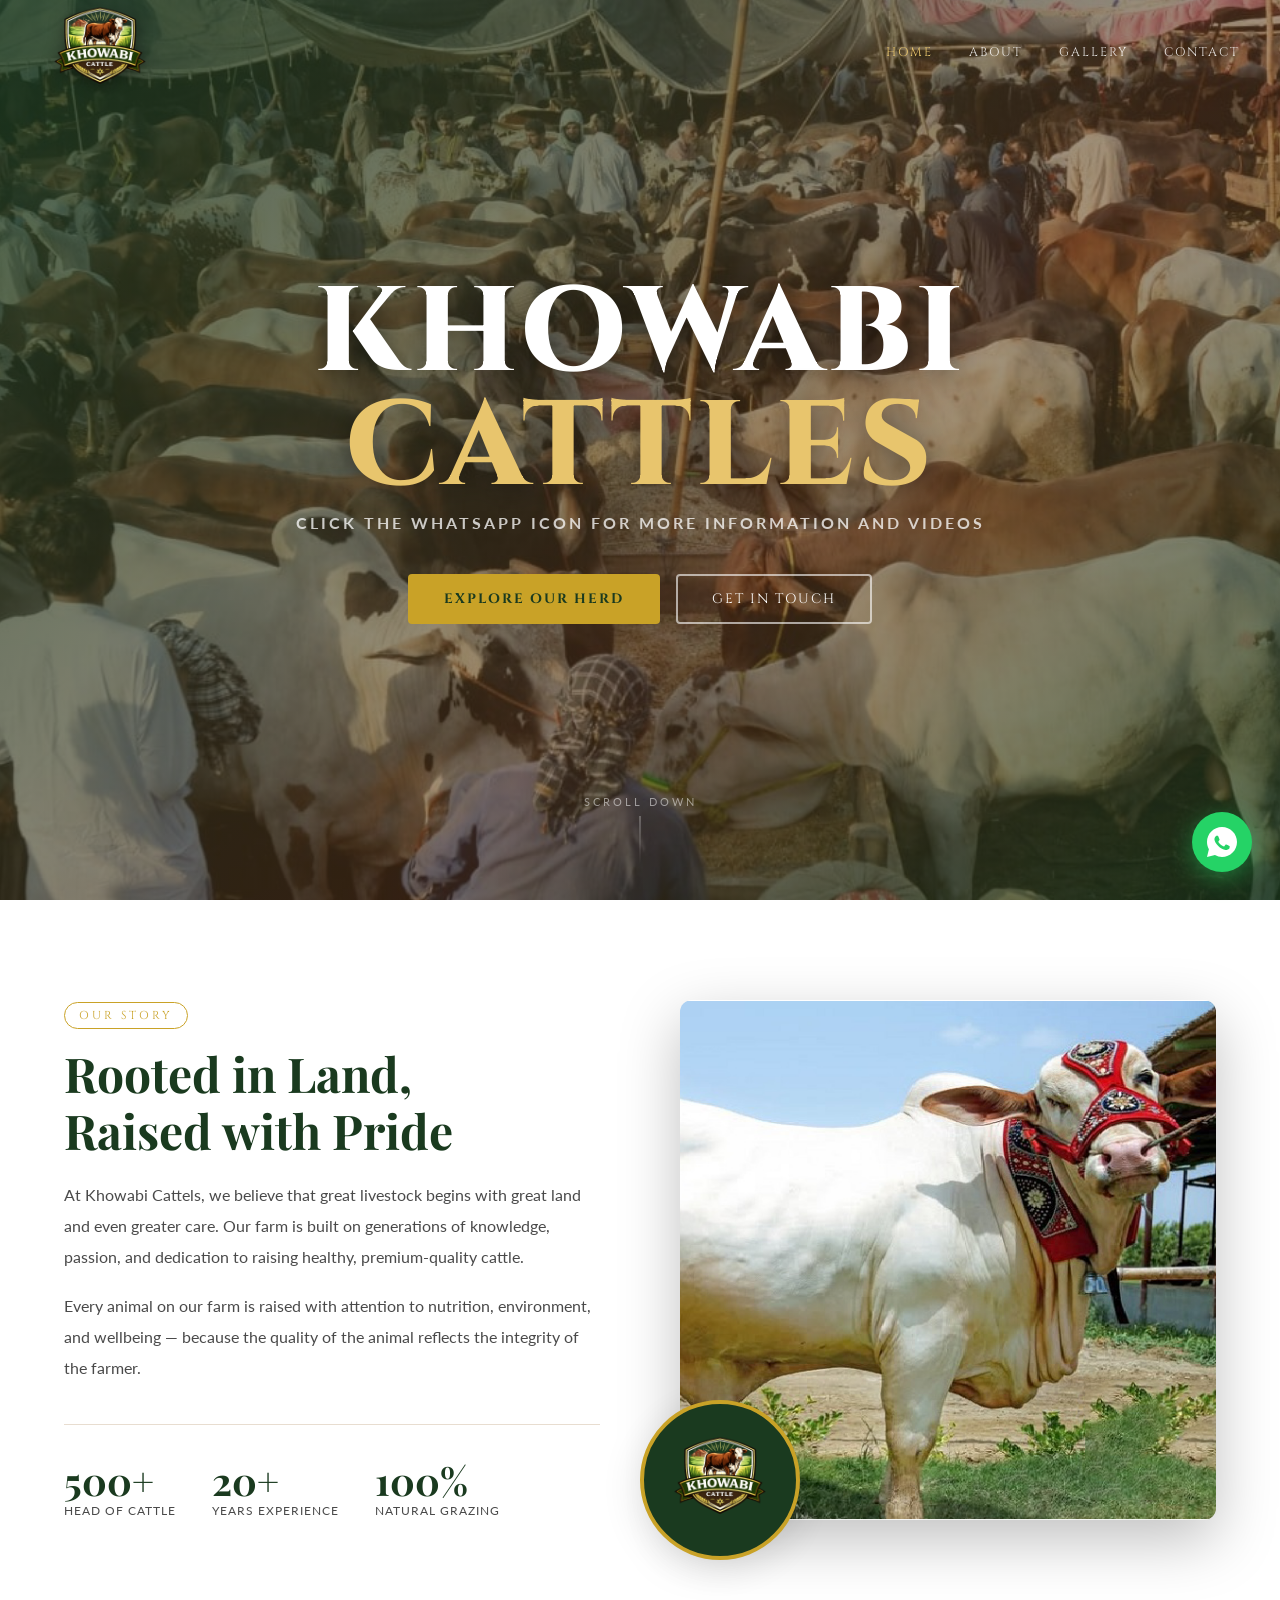
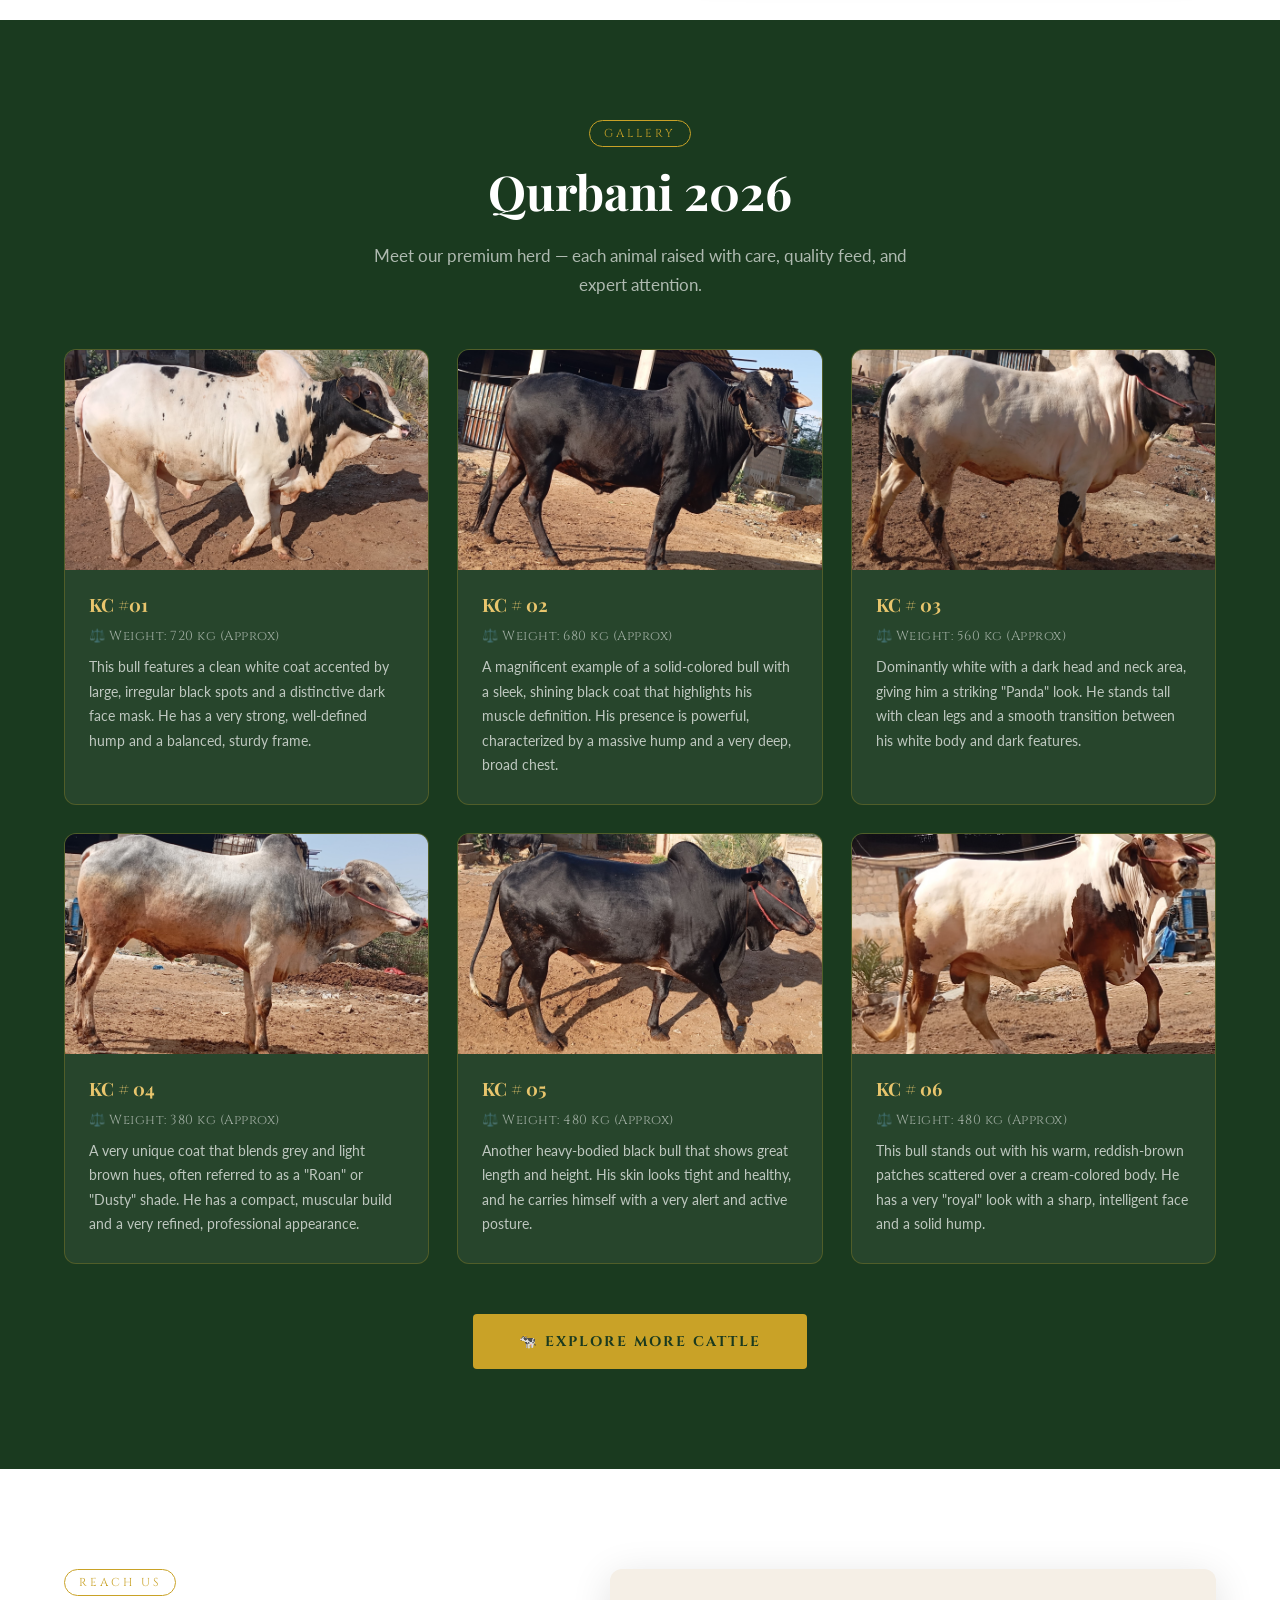
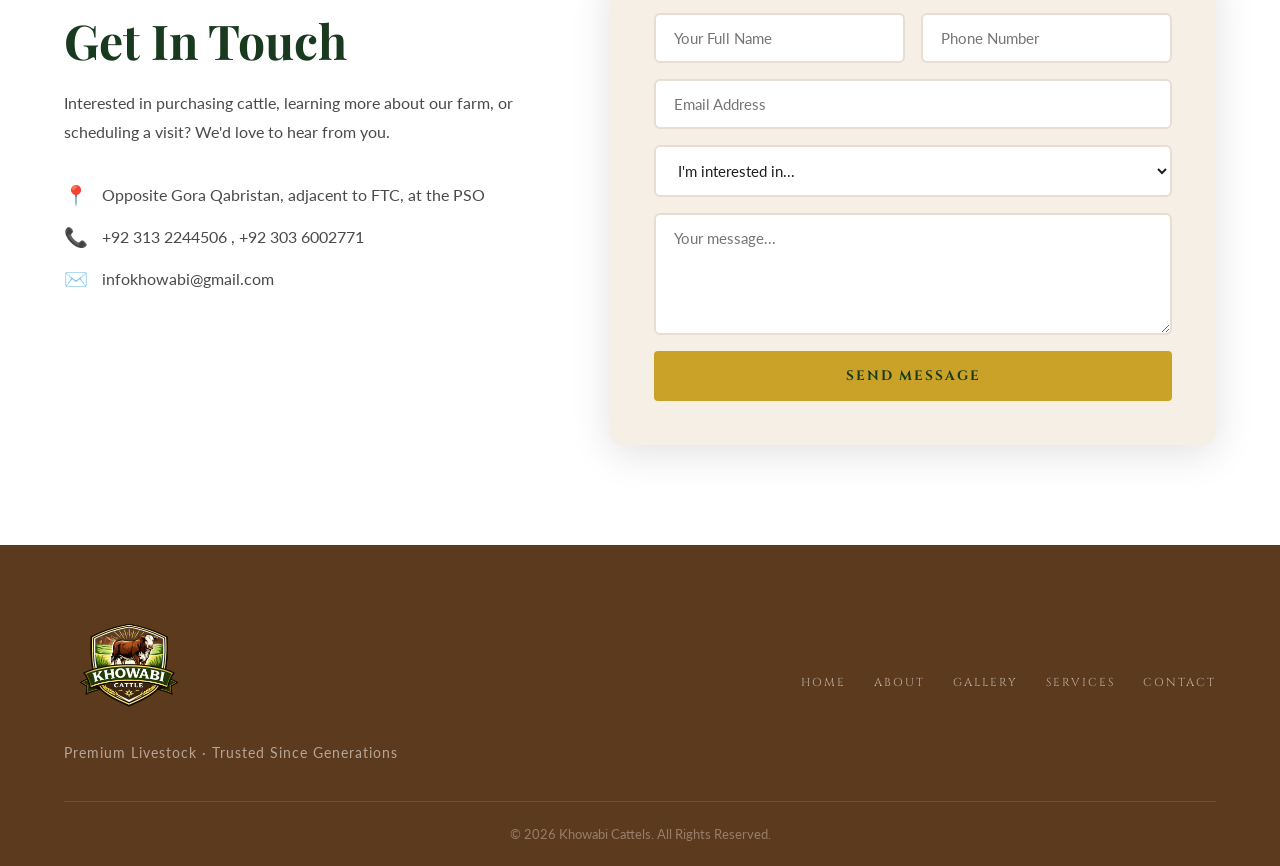
<file: index.html>
<!DOCTYPE html>
<html lang="en">

<head>
  <meta charset="UTF-8" />
  <meta name="viewport" content="width=device-width, initial-scale=1.0" />
  <title>Khowabi Cattle – Premium Livestock Farm</title>
  <link rel="stylesheet" href="style.css" />
  <link rel="preconnect" href="https://fonts.googleapis.com">
  <link
    href="https://fonts.googleapis.com/css2?family=Playfair+Display:wght@700;900&family=Lato:wght@300;400;700&family=Cinzel:wght@600;800&display=swap"
    rel="stylesheet">

    <!-- FAV Icon -->
      <link rel="icon" type="image/png" href="logo.png" />

</head>

<body>

  <!-- ===================== NAVBAR ===================== -->
  <nav class="navbar" id="navbar">
    <div class="nav-inner">
      <a href="#home" class="nav-logo">
        <img src="logo.png" alt="Khowabi Cattels Logo" class="logo-img" />
        <span class="logo-text-fallback">KHOWABI<br><small>CATTELS</small></span>
      </a>
      <ul class="nav-links" id="navLinks">
        <li><a href="#home">Home</a></li>
        <li><a href="#about">About</a></li>
        <li><a href="#gallery">Gallery</a></li>
        <!-- <li><a href="#services">Services</a></li>   -->
        <li><a href="#contact">Contact</a></li>
      </ul>
      <button class="hamburger" id="hamburger" aria-label="Menu">
        <span></span><span></span><span></span>
      </button>
    </div>
  </nav>

  <!-- ===================== HERO ===================== -->
  <section class="hero" id="home">
    <div class="hero-bg" style="background-image: url('hero.jpg');"></div>
    <div class="hero-overlay"></div>
    <div class="hero-content">
      <h1 class="hero-title">KHOWABI<br><span>CATTLES</span></h1>
      <p class="hero-sub"> <strong>Click the WhatsApp icon for more information and videos</strong> 
      <div class="hero-btns">
        <a href="#gallery" class="btn btn-gold">Explore Our Herd</a>
        <a href="#contact" class="btn btn-outline">Get In Touch</a>
      </div>
    </div>
    <div class="hero-scroll-hint">
      <span>Scroll Down</span>
      <div class="scroll-line"></div>
    </div>
  </section>

  <!-- ===================== ABOUT ===================== -->
  <section class="about" id="about">
    <div class="container">
      <div class="about-grid">
        <div class="about-text">
          <span class="section-badge">Our Story</span>
          <h2 class="section-title">Rooted in Land,<br>Raised with Pride</h2>
          <p>At Khowabi Cattels, we believe that great livestock begins with great land and even greater care. Our farm
            is built on generations of knowledge, passion, and dedication to raising healthy, premium-quality cattle.
          </p>
          <p>Every animal on our farm is raised with attention to nutrition, environment, and wellbeing — because the
            quality of the animal reflects the integrity of the farmer.</p>
          <div class="about-stats">
            <div class="stat"><span class="stat-num">500+</span><span>Head of Cattle</span></div>
            <div class="stat"><span class="stat-num">20+</span><span>Years Experience</span></div>
            <div class="stat"><span class="stat-num">100%</span><span>Natural Grazing</span></div>
          </div>
        </div>
        <div class="about-img-wrap">
          <img src="main.png" alt="Khowabi Farm" class="about-img" />
          <div class="about-img-badge">
            <img src="logo.png" alt="Logo" />
          </div>
        </div>
      </div>
    </div>
  </section>

  <!-- ===================== GALLERY / COW CARDS ===================== -->
  <section class="gallery" id="gallery">
    <div class="container">
      <div class="section-header center">
        <span class="section-badge">Gallery</span>
        <h2 class="section-title">Qurbani 2026</h2>
        <p class="section-desc" style="color:rgba(255,255,255,0.65); margin-top:12px;">
          Meet our premium herd — each animal raised with care, quality feed, and expert attention.
        </p>
      </div>


<!-- COW 1 -->
      <div class="cow-grid" id="cowGrid">

        <div class="cow-card">
          <div class="cow-img-wrap">
            <img src="kc1.jpeg" alt="Cow 1" />
          </div>
          <div class="cow-info">
            <h3>KC #01  </h3>
            <div class="cow-meta">
              <span>⚖️ Weight: 720 kg (Approx)</span>
            </div>
            <p>This bull features a clean white coat accented by large, irregular black spots and a distinctive dark
              face mask. He has a very strong, well-defined hump and a balanced, sturdy frame.</p>
          </div>
        </div>


<!-- COW 2 -->

        <div class="cow-card">
          <div class="cow-img-wrap">
            <img src="kc2.jpeg" alt="Cow 2" />
          </div>
          <div class="cow-info">
            <h3>KC # 02    </h3>
            <div class="cow-meta">
              <span>⚖️ Weight: 680 kg (Approx)</span>
            </div>
            <p>A magnificent example of a solid-colored bull with a sleek, shining black coat that highlights his muscle
              definition. His presence is powerful, characterized by a massive hump and a very deep, broad chest.</p>
          </div>
        </div>

<!-- COW 3 -->


        <div class="cow-card">
          <div class="cow-img-wrap">
            <img src="kc3.jpeg" alt="Cow 3" />
          </div>
          <div class="cow-info">
            <h3>KC # 03  </h3>
            <div class="cow-meta">
              <span>⚖️ Weight: 560 kg (Approx)</span>
            </div>
            <p>Dominantly white with a dark head and neck area, giving him a striking "Panda" look. He stands tall with
              clean legs and a smooth transition between his white body and dark features.</p>
          </div>
        </div>


        <!-- COW 4 -->

        <div class="cow-card">
          <div class="cow-img-wrap">
            <img src="kc4.jpeg" alt="Cow 4" />
          </div>
          <div class="cow-info">
            <h3>KC # 04 </h3>
            <div class="cow-meta">
              <span>⚖️ Weight: 380 kg (Approx)</span>
            </div>
            <p>A very unique coat that blends grey and light brown hues, often referred to as a "Roan" or "Dusty" shade.
              He has a compact, muscular build and a very refined, professional appearance.</p>
          </div>
        </div>


        <!-- COW 5 -->

        <div class="cow-card">
          <div class="cow-img-wrap">
            <img src="kc5.jpeg" alt="Cow 5" />
          </div>
          <div class="cow-info">
            <h3>KC # 05  </h3>
            <div class="cow-meta">
              <span>⚖️ Weight: 480 kg (Approx)</span>
            </div>
            <p>Another heavy-bodied black bull that shows great length and height. His skin looks tight and healthy, and
              he carries himself with a very alert and active posture.</p>
          </div>
        </div>


        <!-- COW 6 -->

        <div class="cow-card">
          <div class="cow-img-wrap">
            <img src="kc6.jpeg" alt="Cow 6" />
          </div>
          <div class="cow-info">
            <h3>KC # 06   </h3>
            <div class="cow-meta">
              <span>⚖️ Weight: 480 kg (Approx)</span>
            </div>
            <p>This bull stands out with his warm, reddish-brown patches scattered over a cream-colored body. He has a
              very "royal" look with a sharp, intelligent face and a solid hump.</p>
          </div>
        </div>

      </div><!-- /cow-grid -->

      <div class="explore-btn-wrap">
        <a href="all-cattle.html" class="btn btn-gold explore-more-btn">
          🐄 Explore More Cattle
        </a>
      </div>

    </div>
  </section>
  <!-- ===================== END GALLERY ===================== -->

  <!-- ===================== SERVICES ===================== -->
  <!-- <section class="services" id="services">
    <div class="services-bg"></div>
    <div class="container">
      <div class="section-header center light">
        <span class="section-badge gold">What We Offer</span>
        <h2 class="section-title">Our Services</h2>
      </div>
      <div class="services-grid">
        <div class="service-card">
          <div class="service-icon">🐄</div>
          <h3>Cattle Sales</h3>
          <p>Buy premium quality bulls, cows, and calves directly from our farm at competitive prices.</p>
        </div>
        <div class="service-card">
          <div class="service-icon">🌾</div>
          <h3>Breeding Programs</h3>
          <p>Expert-guided breeding programs tailored to your herd improvement goals.</p>
        </div>
        <div class="service-card">
          <div class="service-icon">🥛</div>
          <h3>Fresh Dairy</h3>
          <p>Farm-fresh dairy products available directly from our naturally grazed dairy herd.</p>
        </div>
        <div class="service-card">
          <div class="service-icon">🏡</div>
          <h3>Farm Visits</h3>
          <p>Schedule a farm visit and see our operations firsthand. Buyers and investors welcome.</p>
        </div>
      </div>
    </div>
  </section> -->
  <!-- ===================== END SERVICES ===================== -->

  <!-- ===================== CONTACT ===================== -->
  <section class="contact" id="contact">
    <div class="container">
      <div class="contact-grid">

        <div class="contact-info">
          <span class="section-badge">Reach Us</span>
          <h2 class="section-title">Get In Touch</h2>
          <p>Interested in purchasing cattle, learning more about our farm, or scheduling a visit? We'd love to hear
            from you.</p>
          <div class="contact-details">
            <div class="contact-item">
              <span class="ci-icon">📍</span>
              <span>Opposite Gora Qabristan, adjacent to FTC, at the PSO</span>
            </div>
            <div class="contact-item">
              <span class="ci-icon">📞</span>
              <span>+92 313 2244506 , +92 303 6002771</span>
 
               

            </div>
            <div class="contact-item">
              <span class="ci-icon">✉️</span>
              <span>infokhowabi@gmail.com</span>
            </div>
          </div>
        </div>

        <form class="contact-form" action="https://formspree.io/f/xaqajayr" method="POST">
           <div class="form-row">
            <input type="text" name="name" placeholder="Your Full Name" required />
            <input type="tel" name="phone" placeholder="Phone Number" required />
          </div>
          <input type="email" name="email" placeholder="Email Address" />
          <select name="interest">
            <option value="" disabled selected>I'm interested in...</option>
            <option>Buying Cattle</option>
            <option>Dairy Products</option>
            <option>Breeding Services</option>
            <option>Farm Visit</option>
            <option>General Inquiry</option>
          </select>
          <textarea name="message" rows="5" placeholder="Your message..."></textarea>
          <input type="hidden" name="_subject" value="New Inquiry - Khowabi Cattels" />
          <button type="submit" class="btn btn-gold full">Send Message</button>
          <p class="form-success" id="formSuccess">✅ Message sent! We'll get back to you soon.</p>
        </form>

      </div><!-- /contact-grid -->
    </div><!-- /container -->
  </section>
  <!-- ===================== END CONTACT ===================== -->

  <!-- ===================== FOOTER ===================== -->
  <footer class="footer">
    <div class="container">
      <div class="footer-inner">
        <div class="footer-brand">
          <img src="logo.png" alt="Khowabi Cattels" class="footer-logo" />
          <p>Premium Livestock · Trusted Since Generations</p>
        </div>
        <div class="footer-links">
          <a href="#home">Home</a>
          <a href="#about">About</a>
          <a href="#gallery">Gallery</a>
          <a href="#services">Services</a>
          <a href="#contact">Contact</a>
        </div>
      </div>
      <div class="footer-bottom">
        <p>© 2026 Khowabi Cattels. All Rights Reserved.</p>
      </div>
    </div>
  </footer>
  <!-- ===================== END FOOTER ===================== -->

  <!-- WHATSAPP STICKY BUTTON -->
  <a href="https://wa.me/923132244506" target="_blank" class="whatsapp-float" aria-label="Chat on WhatsApp">
    <svg xmlns="http://www.w3.org/2000/svg" viewBox="0 0 32 32" fill="white" width="30" height="30">
      <path
        d="M16 0C7.164 0 0 7.163 0 16c0 2.822.736 5.463 2.02 7.752L0 32l8.496-2.02A15.93 15.93 0 0 0 16 32c8.837 0 16-7.163 16-16S24.837 0 16 0zm8.07 22.512c-.34.956-1.99 1.83-2.724 1.944-.697.107-1.58.152-2.55-.16-.588-.19-1.343-.443-2.307-.868-4.06-1.754-6.712-5.84-6.914-6.114-.2-.274-1.634-2.173-1.634-4.145 0-1.973 1.035-2.943 1.403-3.344.367-.4.8-.5 1.067-.5.267 0 .534.003.768.014.246.012.577-.093.903.688.34.806 1.154 2.778 1.254 2.98.1.2.167.434.033.7-.133.267-.2.433-.4.667-.2.233-.42.52-.6.7-.2.2-.408.415-.176.815.233.4 1.034 1.707 2.22 2.764 1.524 1.36 2.81 1.78 3.21 1.98.4.2.633.167.867-.1.233-.267.999-1.167 1.266-1.567.267-.4.533-.333.9-.2.367.133 2.333 1.1 2.733 1.3.4.2.667.3.767.467.1.167.1.956-.24 1.912z" />
    </svg>
    <span class="wa-tooltip">Chat with us!</span>
  </a>

  <script src="app.js"></script>

</body>

</html>
</file>
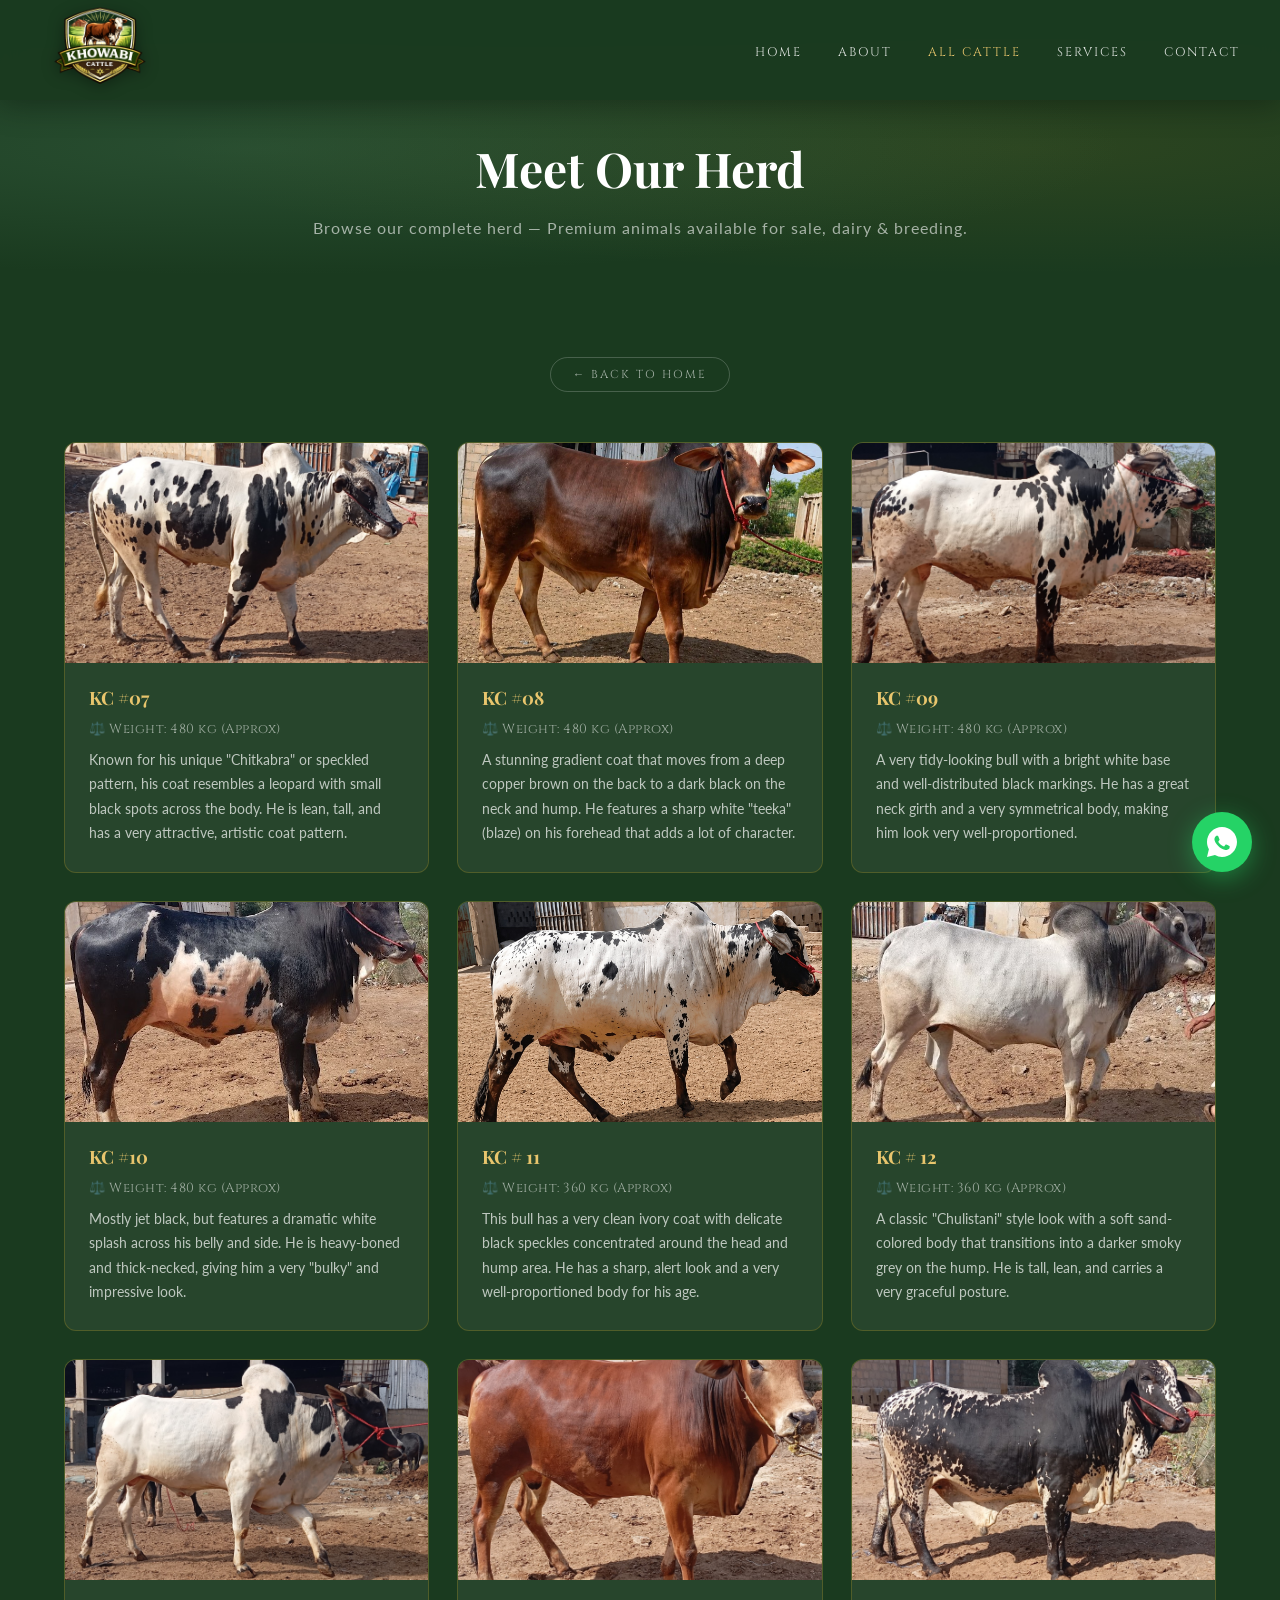
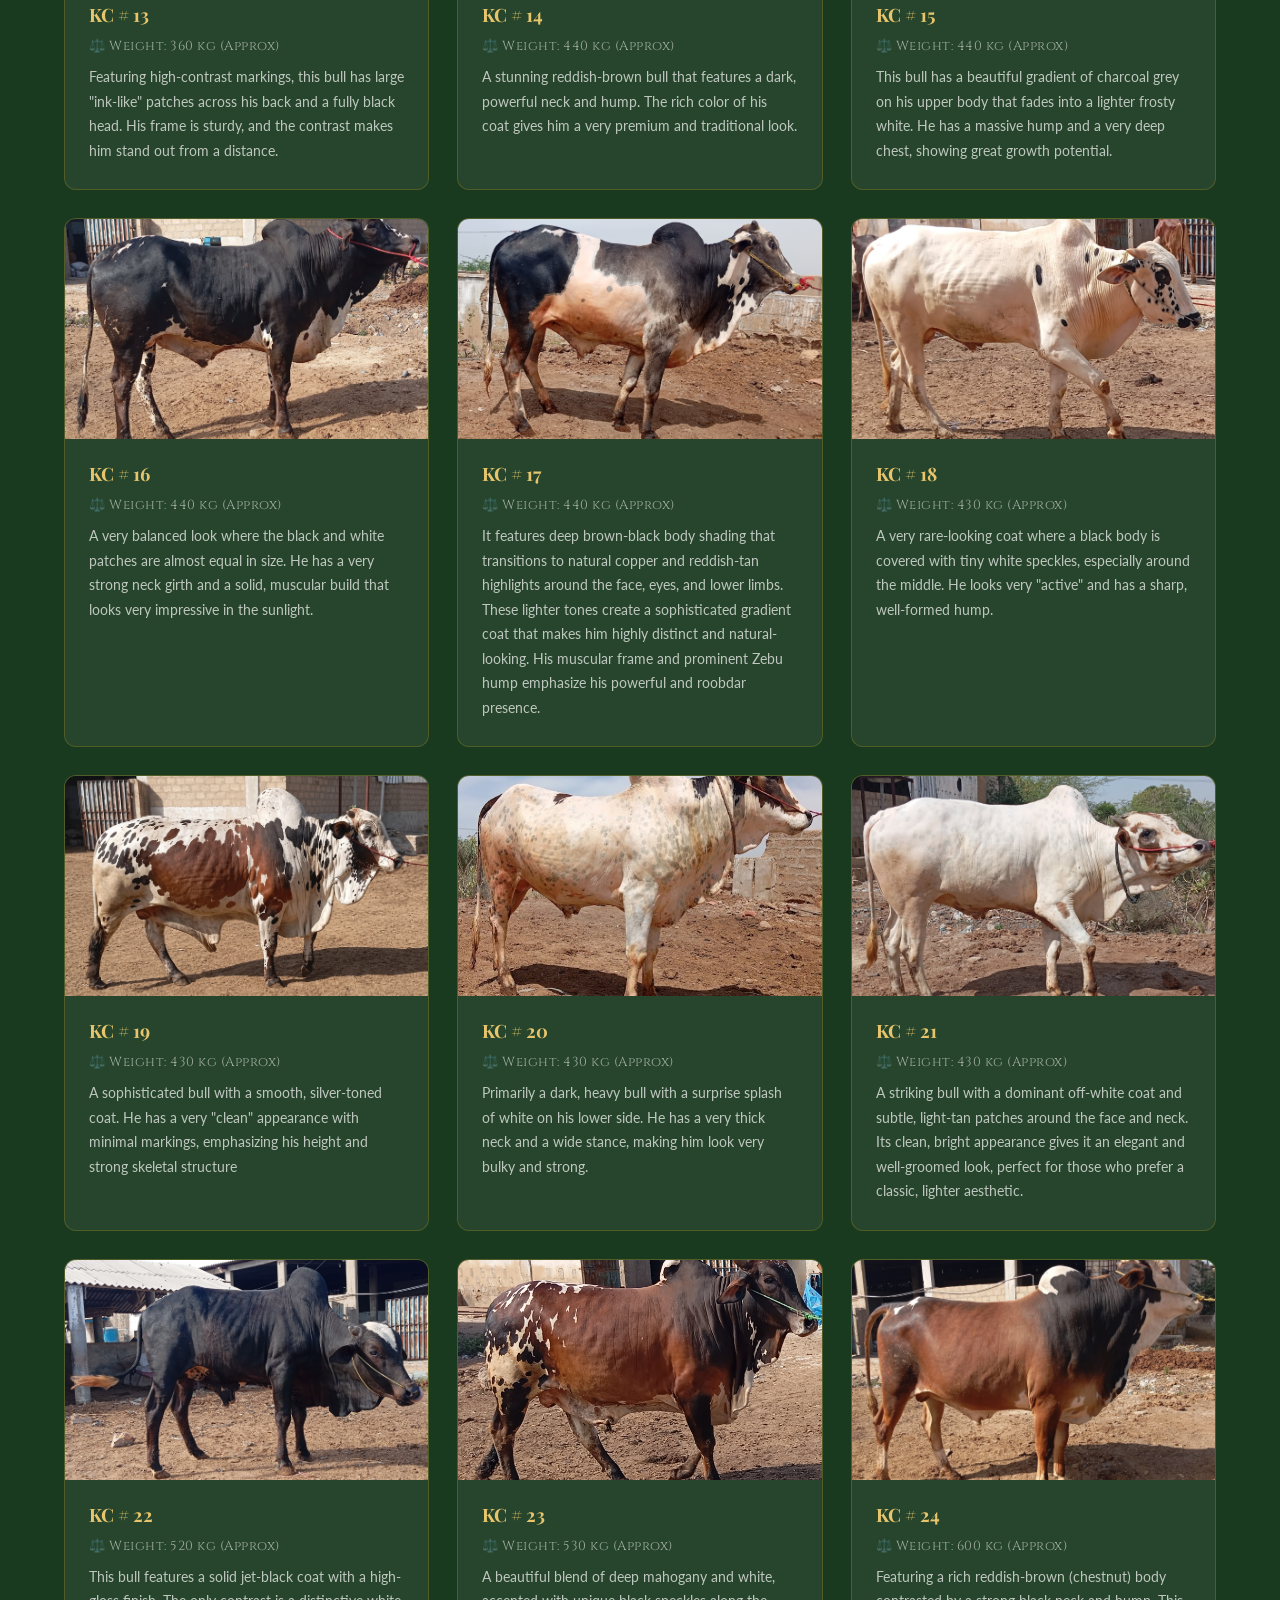
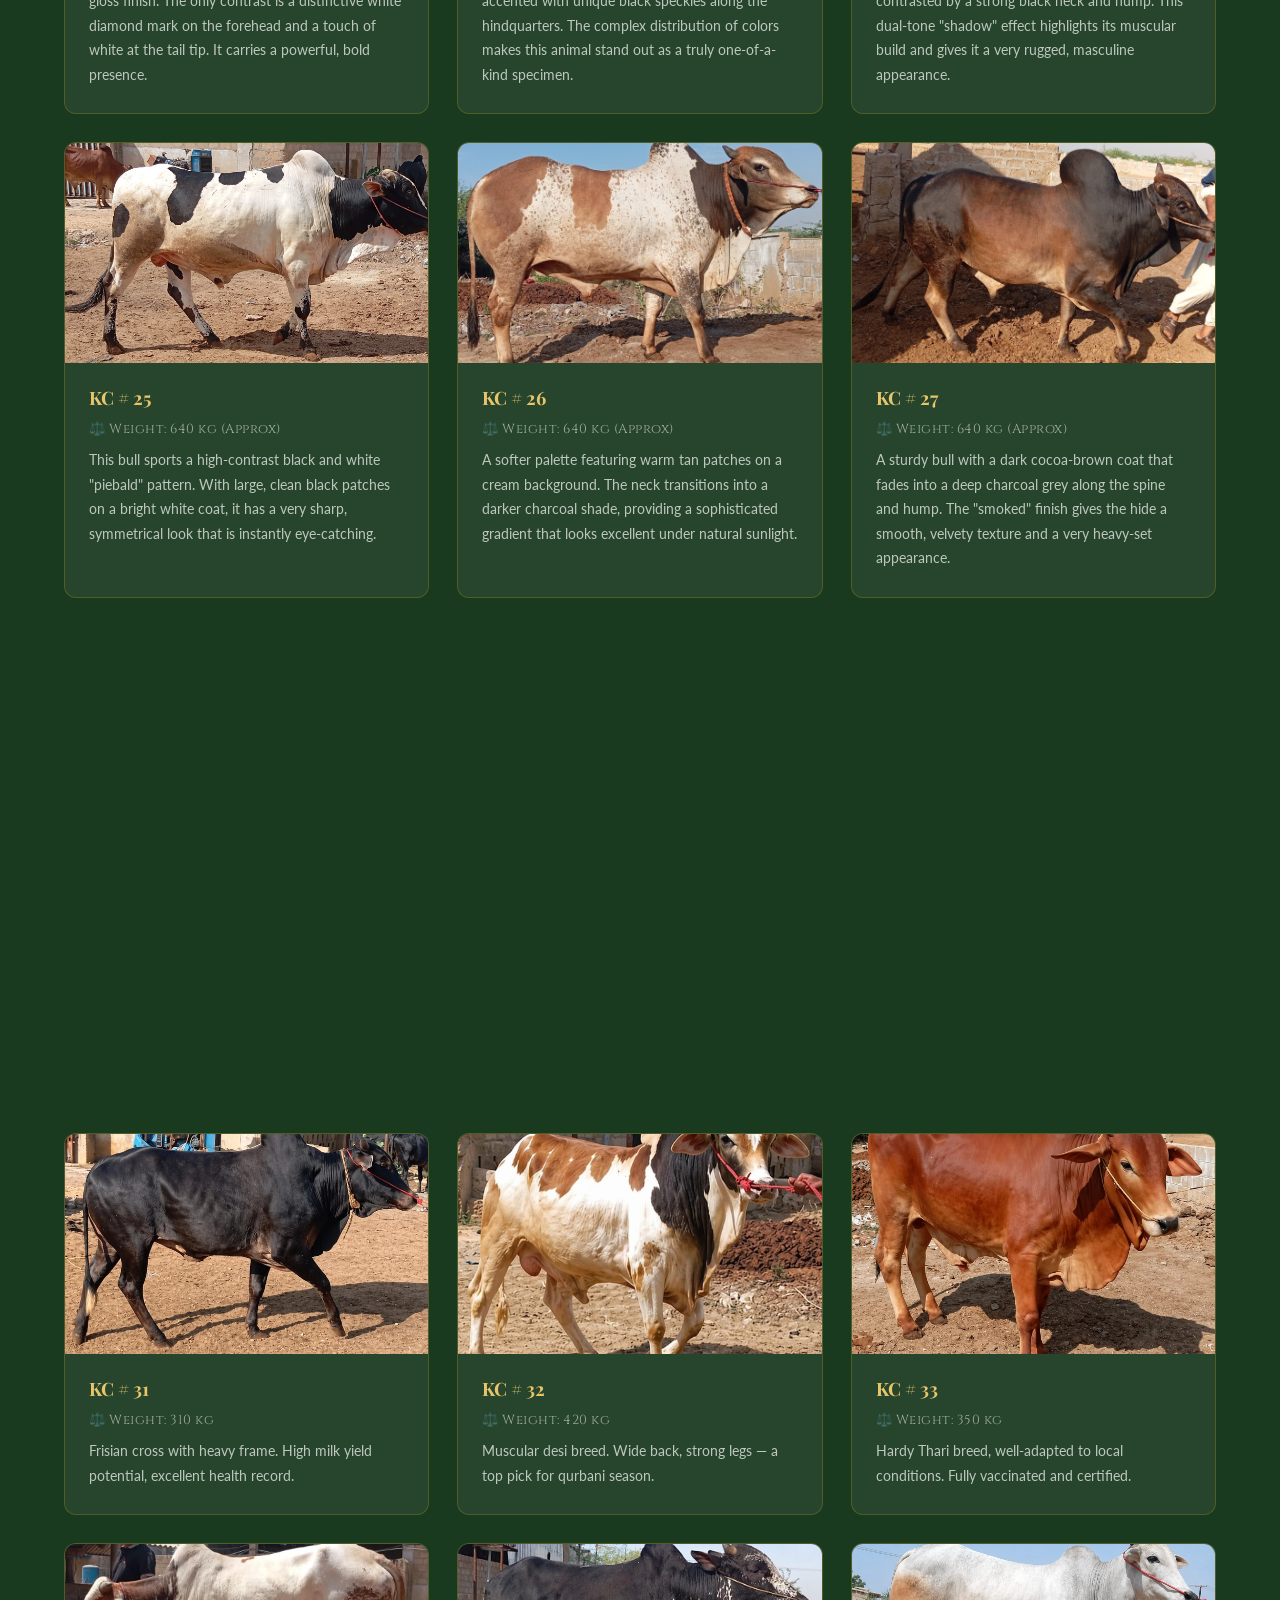
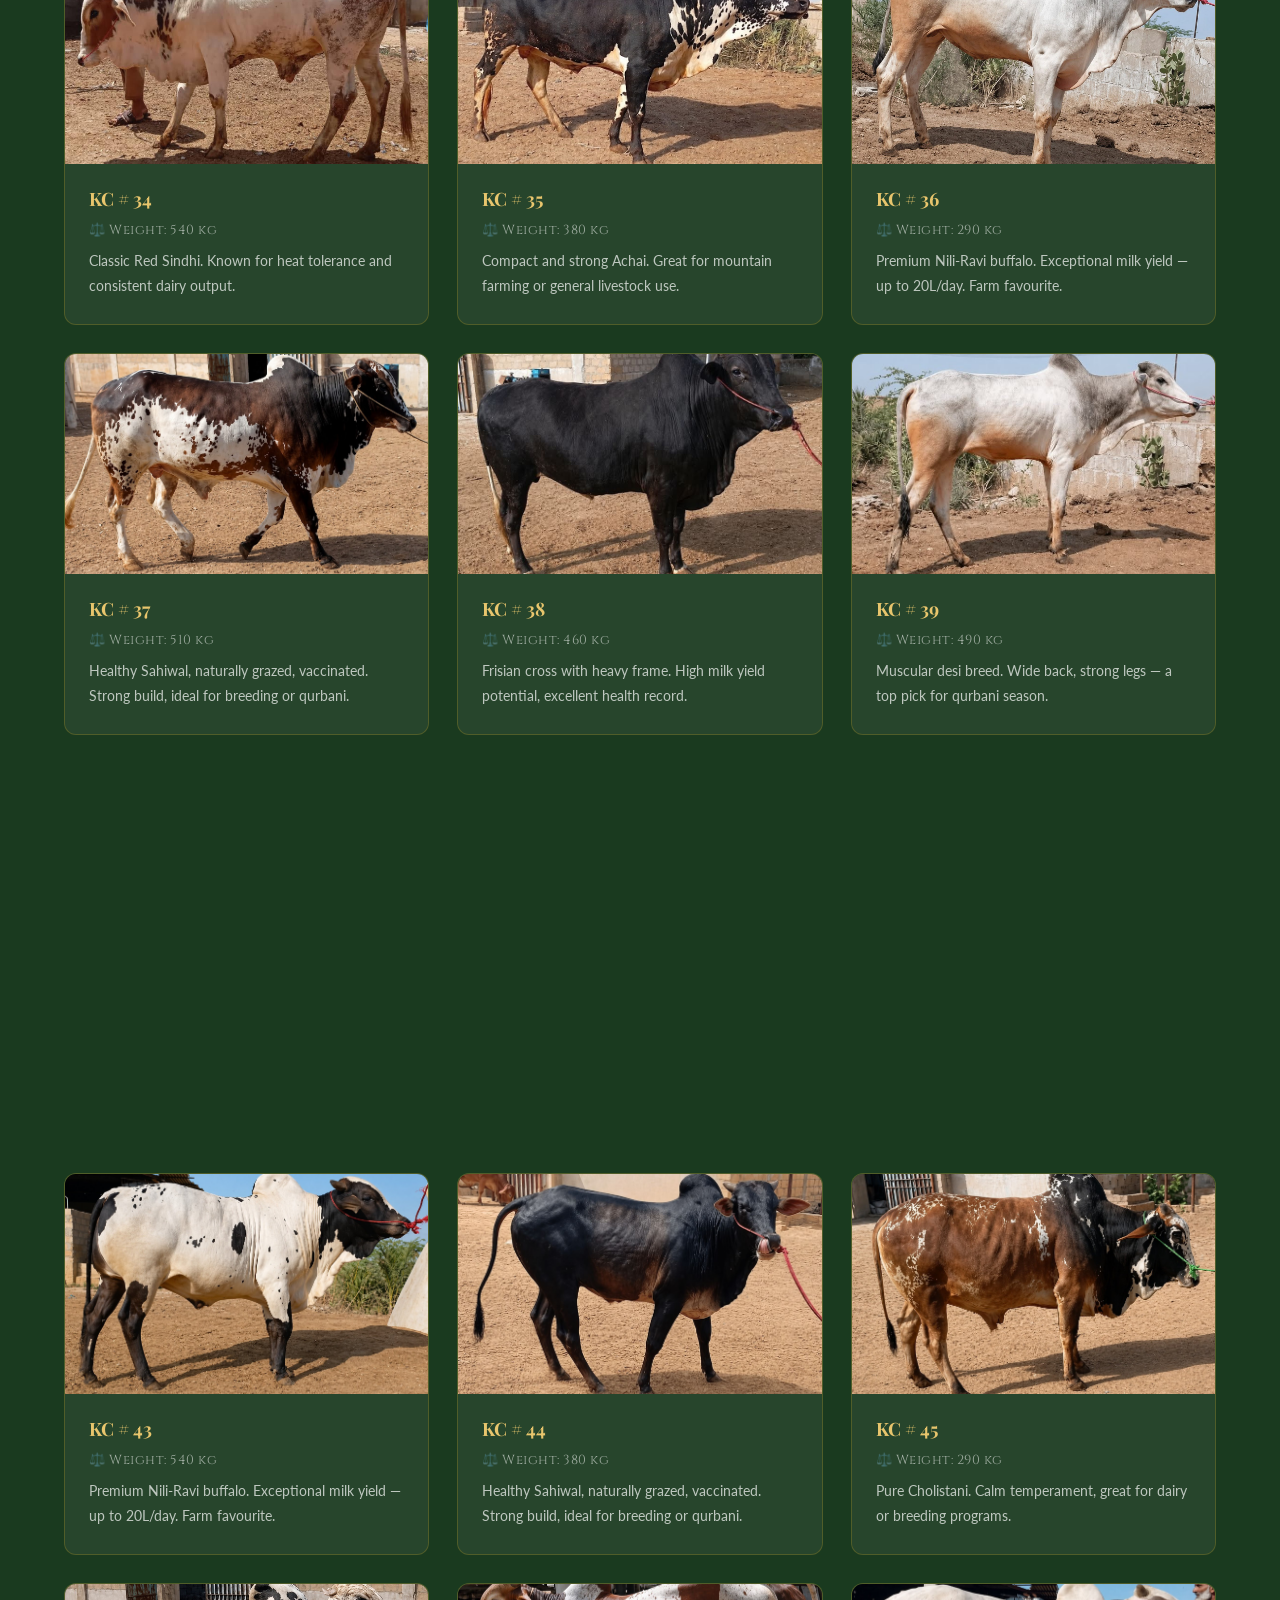
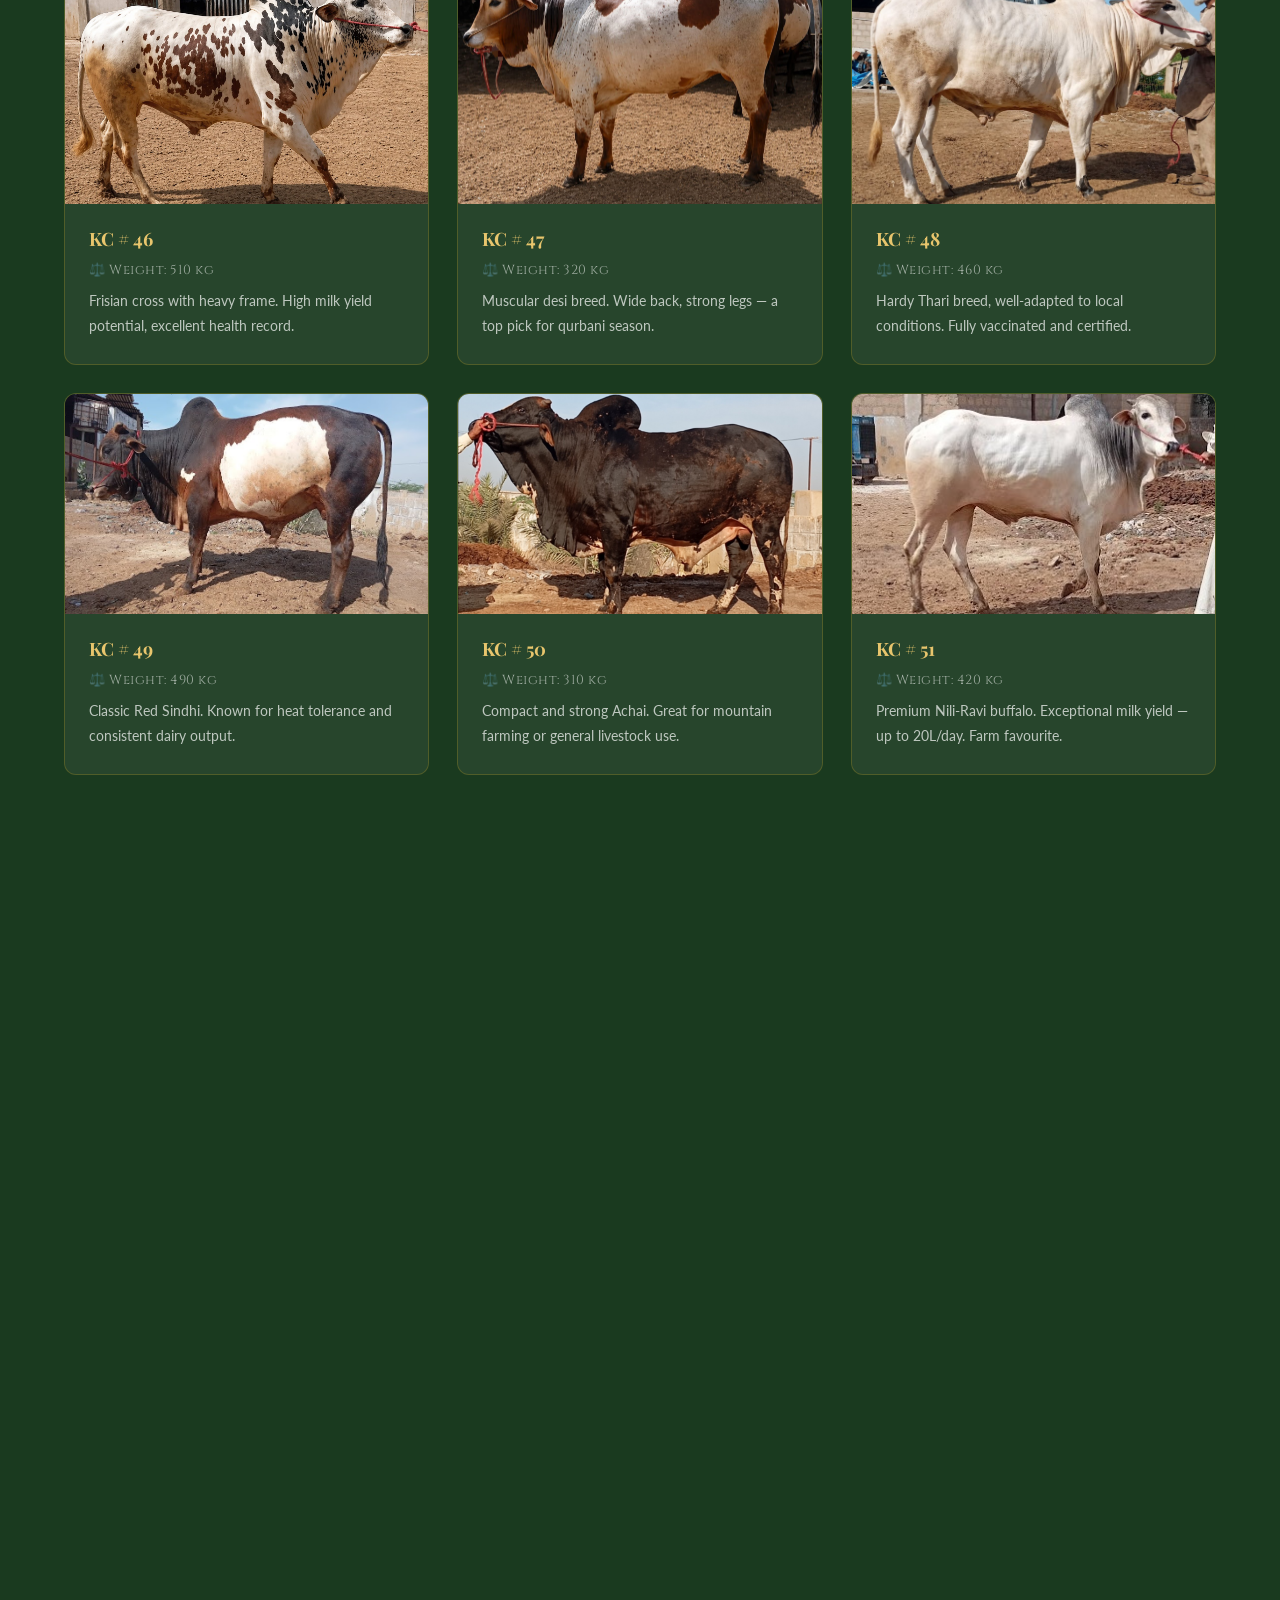
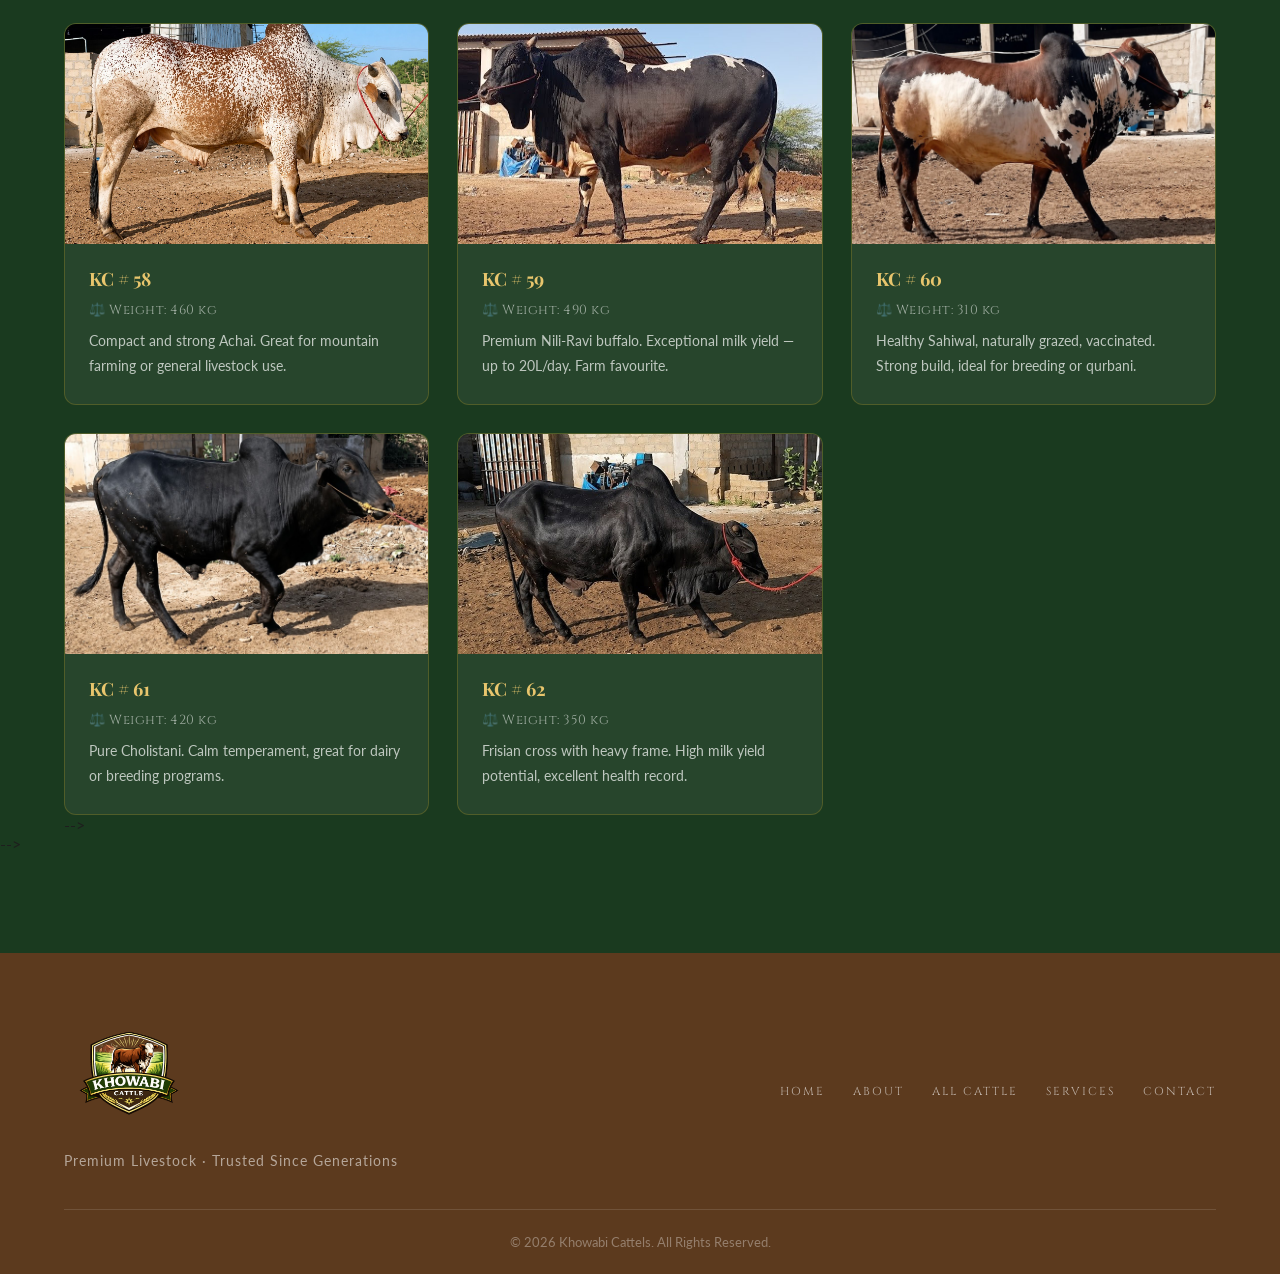
<file: all-cattle.html>
<!DOCTYPE html>
<html lang="en">

<head>
  <meta charset="UTF-8" />
  <meta name="viewport" content="width=device-width, initial-scale=1.0" />
  <title>All Cattle – Khowabi Cattels</title>
  <link rel="stylesheet" href="style.css" />
  <link rel="preconnect" href="https://fonts.googleapis.com">
  <!-- FAV Icon -->
  <link rel="icon" type="image/png" href="logo.png" />

  <link
    href="https://fonts.googleapis.com/css2?family=Playfair+Display:wght@700;900&family=Lato:wght@300;400;700&family=Cinzel:wght@600;800&display=swap"
    rel="stylesheet">
  <style>
    .cattle-page-hero {
      background: var(--green-dark);
      padding: 140px 0 60px;
      text-align: center;
      position: relative;
      overflow: hidden;
    }

    .cattle-page-hero::before {
      content: '';
      position: absolute;
      inset: 0;
      background:
        radial-gradient(ellipse at 20% 50%, rgba(74, 124, 89, 0.3) 0%, transparent 60%),
        radial-gradient(ellipse at 80% 50%, rgba(201, 162, 39, 0.1) 0%, transparent 60%);
    }

    .cattle-page-hero .section-badge {
      position: relative;
    }

    .cattle-page-hero .section-title {
      color: var(--white);
      position: relative;
    }

    .cattle-page-hero p {
      color: rgba(255, 255, 255, 0.6);
      font-size: 1rem;
      letter-spacing: 1px;
      margin-top: 10px;
      position: relative;
    }

    .cattle-section {
      background: var(--green-dark);
      padding: 60px 0 100px;
    }

    .filter-bar {
      display: flex;
      gap: 12px;
      flex-wrap: wrap;
      justify-content: center;
      margin-bottom: 44px;
    }

    .filter-btn {
      background: rgba(255, 255, 255, 0.07);
      border: 1px solid rgba(201, 162, 39, 0.3);
      color: rgba(255, 255, 255, 0.75);
      font-family: var(--font-display);
      font-size: 0.72rem;
      letter-spacing: 2px;
      text-transform: uppercase;
      padding: 9px 22px;
      border-radius: 30px;
      cursor: pointer;
      transition: var(--transition);
    }

    .filter-btn:hover,
    .filter-btn.active {
      background: var(--gold);
      color: var(--green-dark);
      border-color: var(--gold);
      font-weight: 700;
    }

    .back-btn-wrap {
      text-align: center;
      margin-bottom: 40px;
    }

    .back-btn {
      display: inline-flex;
      align-items: center;
      gap: 8px;
      color: rgba(255, 255, 255, 0.6);
      font-family: var(--font-display);
      font-size: 0.72rem;
      letter-spacing: 2px;
      text-transform: uppercase;
      border: 1px solid rgba(255, 255, 255, 0.2);
      padding: 9px 22px;
      border-radius: 30px;
      transition: var(--transition);
      text-decoration: none;
    }

    .back-btn:hover {
      color: var(--gold-light);
      border-color: var(--gold);
    }

    .results-count {
      text-align: center;
      color: rgba(255, 255, 255, 0.4);
      font-size: 0.82rem;
      letter-spacing: 2px;
      font-family: var(--font-display);
      margin-bottom: 30px;
    }

    #cowGrid .cow-card {
      display: flex;
    }
  </style>
</head>

<body>

  <!-- NAVBAR -->
  <nav class="navbar scrolled" id="navbar">
    <div class="nav-inner">
      <a href="index.html" class="nav-logo">
        <img src="logo.png" alt="Khowabi Cattels Logo" class="logo-img" />
        <span class="logo-text-fallback">KHOWABI<br><small>CATTELS</small></span>
      </a>
      <ul class="nav-links" id="navLinks">
        <li><a href="index.html#home">Home</a></li>
        <li><a href="index.html#about">About</a></li>
        <li><a href="all-cattle.html" style="color:var(--gold-light)">All Cattle</a></li>
        <li><a href="index.html#services">Services</a></li>
        <li><a href="index.html#contact">Contact</a></li>
      </ul>
      <button class="hamburger" id="hamburger" aria-label="Menu">
        <span></span><span></span><span></span>
      </button>
    </div>
  </nav>

  <!-- PAGE HERO -->
  <div class="cattle-page-hero">

    <h2 class="section-title">Meet Our Herd</h2>
    <p>Browse our complete herd — Premium animals available for sale, dairy & breeding.</p>
  </div>

  <!-- CATTLE SECTION -->
  <section class="cattle-section">
    <div class="container">

      <div class="back-btn-wrap">
        <a href="index.html#gallery" class="back-btn">← Back to Home</a>
      </div>





      <!-- 65 COW CARDS -->
      <div class="cow-grid" id="cowGrid">

        <!-- COW 7 -->
        <div class="cow-card">
          <div class="cow-img-wrap">
            <img src="kc7.jpeg" alt="Cow 1" loading="lazy" />

          </div>
          <div class="cow-info">
            <h3>KC #07 </h3>
            <div class="cow-meta">
              <span>⚖️ Weight: 480 kg (Approx)</span>
            </div>
            <p>Known for his unique "Chitkabra" or speckled pattern, his coat resembles a leopard with small black spots
              across the body. He is lean, tall, and has a very attractive, artistic coat pattern.</p>
          </div>
        </div>

        <!-- COW 8 -->

        <div class="cow-card">
          <div class="cow-img-wrap">
            <img src="kc8.jpeg" alt="Bull 2" loading="lazy" />

          </div>
          <div class="cow-info">
            <h3>KC #08 </h3>
            <div class="cow-meta">
              <span>⚖️ Weight: 480 kg (Approx)</span>
            </div>
            <p>A stunning gradient coat that moves from a deep copper brown on the back to a dark black on the neck and
              hump. He features a sharp white "teeka" (blaze) on his forehead that adds a lot of character.</p>
          </div>
        </div>

        <!-- COW 9 -->

        <div class="cow-card">
          <div class="cow-img-wrap">
            <img src="kc9.jpeg" alt="Cow 3" loading="lazy" />

          </div>
          <div class="cow-info">
            <h3>KC #09 </h3>
            <div class="cow-meta">
              <span>⚖️ Weight: 480 kg (Approx)</span>
            </div>
            <p>A very tidy-looking bull with a bright white base and well-distributed black markings. He has a great
              neck girth and a very symmetrical body, making him look very well-proportioned.</p>
          </div>
        </div>


        <!-- COW 10 -->

        <div class="cow-card">
          <div class="cow-img-wrap">
            <img src="kc10.jpeg" alt="Bull 4" loading="lazy" />

          </div>
          <div class="cow-info">
            <h3>KC #10 </h3>
            <div class="cow-meta">
              <span>⚖️ Weight: 480 kg (Approx)</span>
            </div>
            <p>Mostly jet black, but features a dramatic white splash across his belly and side. He is heavy-boned and
              thick-necked, giving him a very "bulky" and impressive look.</p>
          </div>
        </div>

        <!-- COW 11 -->
        <div class="cow-card">
          <div class="cow-img-wrap">
            <img src="kc11.jpeg" alt="Bull 5" loading="lazy" />
          </div>
          <div class="cow-info">
            <h3>KC # 11 </h3>
            <div class="cow-meta">
              <span>⚖️ Weight: 360 kg (Approx)</span>
            </div>
            <p>This bull has a very clean ivory coat with delicate black speckles concentrated around the head and hump
              area. He has a sharp, alert look and a very well-proportioned body for his age.</p>
          </div>
        </div>

        <!-- COW 12 -->

        <div class="cow-card">
          <div class="cow-img-wrap">
            <img src="kc12.jpeg" alt="Cow 6" loading="lazy" />

          </div>
          <div class="cow-info">
            <h3>KC # 12 </h3>
            <div class="cow-meta">
              <span>⚖️ Weight: 360 kg (Approx)</span>
            </div>
            <p>A classic "Chulistani" style look with a soft sand-colored body that transitions into a darker smoky grey
              on the hump. He is tall, lean, and carries a very graceful posture.</p>
          </div>
        </div>

        <!-- COW 13 -->

        <div class="cow-card">
          <div class="cow-img-wrap">
            <img src="kc13.jpeg" alt="Bull 7" loading="lazy" />

          </div>
          <div class="cow-info">
            <h3>KC # 13 </h3>
            <div class="cow-meta">
              <span>⚖️ Weight: 360 kg (Approx)</span>
            </div>
            <p>Featuring high-contrast markings, this bull has large "ink-like" patches across his back and a fully
              black head. His frame is sturdy, and the contrast makes him stand out from a distance.</p>
          </div>
        </div>

        <!-- COW 14 -->

        <div class="cow-card">
          <div class="cow-img-wrap">
            <img src="kc14.jpeg" alt="Bull 8" loading="lazy" />

          </div>
          <div class="cow-info">
            <h3>KC # 14 </h3>
            <div class="cow-meta">
              <span>⚖️ Weight: 440 kg (Approx)</span>
            </div>
            <p>A stunning reddish-brown bull that features a dark, powerful neck and hump. The rich color of his coat
              gives him a very premium and traditional look.</p>
          </div>
        </div>

        <!-- COW 15 -->

        <div class="cow-card">
          <div class="cow-img-wrap">
            <img src="kc15.jpeg" alt="Cow 9" loading="lazy" />

          </div>
          <div class="cow-info">
            <h3>KC # 15 </h3>
            <div class="cow-meta">
              <span>⚖️ Weight: 440 kg (Approx)</span>
            </div>
            <p>This bull has a beautiful gradient of charcoal grey on his upper body that fades into a lighter frosty
              white. He has a massive hump and a very deep chest, showing great growth potential.</p>
          </div>
        </div>

        <!-- COW 16 -->

        <div class="cow-card">
          <div class="cow-img-wrap">
            <img src="kc16.jpeg" alt="Bull 10" loading="lazy" />

          </div>
          <div class="cow-info">
            <h3>KC # 16 </h3>
            <div class="cow-meta">
              <span> ⚖️ Weight: 440 kg (Approx)</span>
            </div>
            <p>A very balanced look where the black and white patches are almost equal in size. He has a very strong
              neck girth and a solid, muscular build that looks very impressive in the sunlight.</p>
          </div>
        </div>

        <!-- COW 17 -->

        <div class="cow-card">
          <div class="cow-img-wrap">
            <img src="kc17.jpeg" alt="Cow 11" loading="lazy" />

          </div>
          <div class="cow-info">
            <h3>KC # 17 </h3>
            <div class="cow-meta">
              <span>⚖️ Weight: 440 kg (Approx)</span>
            </div>
            <p>It features deep brown-black body shading that transitions to natural copper and reddish-tan highlights
              around the face, eyes, and lower limbs. These lighter tones create a sophisticated gradient coat that
              makes him highly distinct and natural-looking. His muscular frame and prominent Zebu hump emphasize his
              powerful and roobdar presence.</p>
          </div>
        </div>

        <!-- COW 18 -->

        <div class="cow-card">
          <div class="cow-img-wrap">
            <img src="kc18.jpeg" alt="Bull 12" loading="lazy" />

          </div>
          <div class="cow-info">
            <h3>KC # 18 </h3>
            <div class="cow-meta">
              <span>⚖️ Weight: 430 kg (Approx)</span>
            </div>
            <p>A very rare-looking coat where a black body is covered with tiny white speckles, especially around the
              middle. He looks very "active" and has a sharp, well-formed hump.</p>
          </div>
        </div>

        <!-- COW 19 -->

        <div class="cow-card">
          <div class="cow-img-wrap">
            <img src="kc19.jpeg" alt="Bull 13" loading="lazy" />

          </div>
          <div class="cow-info">
            <h3>KC # 19 </h3>
            <div class="cow-meta">
              <span>⚖️ Weight: 430 kg (Approx)</span>
            </div>
            <p>A sophisticated bull with a smooth, silver-toned coat. He has a very "clean" appearance with minimal
              markings, emphasizing his height and strong skeletal structure</p>
          </div>
        </div>

        <!-- COW 20 -->

        <div class="cow-card">
          <div class="cow-img-wrap">
            <img src="kc20.jpeg" alt="Cow 14" loading="lazy" />

          </div>
          <div class="cow-info">
            <h3>KC # 20 </h3>
            <div class="cow-meta">
              <span>⚖️ Weight: 430 kg (Approx)</span>
            </div>
            <p>Primarily a dark, heavy bull with a surprise splash of white on his lower side. He has a very thick neck
              and a wide stance, making him look very bulky and strong.</p>
          </div>
        </div>

        <!-- COW 21 -->

        <div class="cow-card">
          <div class="cow-img-wrap">
            <img src="kc21.jpeg" alt="Bull 15" loading="lazy" />

          </div>
          <div class="cow-info">
            <h3>KC # 21 </h3>
            <div class="cow-meta">
              <span>⚖️ Weight: 430 kg (Approx)</span>
            </div>
            <p>A striking bull with a dominant off-white coat and subtle, light-tan patches around the face and neck.
              Its clean, bright appearance gives it an elegant and well-groomed look, perfect for those who prefer a
              classic, lighter aesthetic.</p>
          </div>
        </div>

        <!-- COW 22 -->

        <div class="cow-card">
          <div class="cow-img-wrap">
            <img src="kc22.jpeg" alt="Bull 16" loading="lazy" />

          </div>
          <div class="cow-info">
            <h3>KC # 22 </h3>
            <div class="cow-meta">
              <span>⚖️ Weight: 520 kg (Approx)</span>
            </div>
            <p>This bull features a solid jet-black coat with a high-gloss finish. The only contrast is a distinctive
              white diamond mark on the forehead and a touch of white at the tail tip. It carries a powerful, bold
              presence.</p>
          </div>
        </div>


        <!-- COW 23 -->

        <div class="cow-card">
          <div class="cow-img-wrap">
            <img src="kc23.jpeg" alt="Cow 17" loading="lazy" />

          </div>
          <div class="cow-info">
            <h3>KC # 23 </h3>
            <div class="cow-meta">
              <span>⚖️ Weight: 530 kg (Approx) </span>
            </div>
            <p>A beautiful blend of deep mahogany and white, accented with unique black speckles along the hindquarters.
              The complex distribution of colors makes this animal stand out as a truly one-of-a-kind specimen.</p>
          </div>
        </div>

        <!-- COW 24 -->


        <div class="cow-card">
          <div class="cow-img-wrap">
            <img src="kc24.jpeg" alt="Bull 18" loading="lazy" />

          </div>
          <div class="cow-info">
            <h3>KC # 24 </h3>
            <div class="cow-meta">
              <span>⚖️ Weight: 600 kg (Approx)</span>
            </div>
            <p>Featuring a rich reddish-brown (chestnut) body contrasted by a strong black neck and hump. This dual-tone
              "shadow" effect highlights its muscular build and gives it a very rugged, masculine appearance.</p>
          </div>
        </div>



        <!-- COW 25 -->


        <div class="cow-card">
          <div class="cow-img-wrap">
            <img src="kc25.jpeg" alt="Bull 20" loading="lazy" />

          </div>
          <div class="cow-info">
            <h3>KC # 25 </h3>
            <div class="cow-meta">
              <span>⚖️ Weight: 640 kg (Approx)</span>
            </div>
            <p>This bull sports a high-contrast black and white "piebald" pattern. With large, clean black patches on a
              bright white coat, it has a very sharp, symmetrical look that is instantly eye-catching.</p>
          </div>
        </div>

        <!-- COW 26 -->


        <div class="cow-card">
          <div class="cow-img-wrap">
            <img src="kc26.jpeg" alt="Bull 21" loading="lazy" />

          </div>
          <div class="cow-info">
            <h3>KC # 26 </h3>
            <div class="cow-meta">
              <span>⚖️ Weight: 640 kg (Approx)</span>
            </div>
            <p>A softer palette featuring warm tan patches on a cream background. The neck transitions into a darker
              charcoal shade, providing a sophisticated gradient that looks excellent under natural sunlight.</p>
          </div>
        </div>


        <!-- COW 27 -->

        <div class="cow-card">
          <div class="cow-img-wrap">
            <img src="kc27.jpeg" alt="Cow 22" loading="lazy" />

          </div>
          <div class="cow-info">
            <h3>KC # 27 </h3>
            <div class="cow-meta">
              <span>⚖️ Weight: 640 kg (Approx)</span>
            </div>
            <p>A sturdy bull with a dark cocoa-brown coat that fades into a deep charcoal grey along the spine and hump.
              The "smoked" finish gives the hide a smooth, velvety texture and a very heavy-set appearance.</p>
          </div>
        </div>

        <!-- COW 28 -->

        <div class="cow-card">
          <div class="cow-img-wrap">
            <img src="kc28.jpeg" alt="Bull 23" loading="lazy" />

          </div>
          <div class="cow-info">
            <h3>KC # 28 </h3>
            <div class="cow-meta">
              <span>⚖️ Weight: 640 kg (Approx)</span>
            </div>
            <p>This bull is defined by its solid black head and neck, which transitions into a white body densely
              "peppered" with black spots. It offers a perfect balance of dark strength and light detail.</p>
          </div>
        </div>


        <!-- COW 29 -->

        <div class="cow-card">
          <div class="cow-img-wrap">
            <img src="kc29.jpeg" alt="Bull 24" loading="lazy" />

          </div>
          <div class="cow-info">
            <h3>KC # 29</h3>
            <div class="cow-meta">
              <span>⚖️ Weight: 320 kg (Approx)</span>
            </div>
            <p>This is a powerful, heavy-set bull with a striking dark mahogany and black coat accented by a distinct
              white "map-like" patch on its side. It boasts a very well-developed hump and a deep chest, indicating
              excellent muscle mass and strength.</p>
          </div>
        </div>

        <!-- COW 30 -->


        <div class="cow-card">
          <div class="cow-img-wrap">
            <img src="kc30.jpeg" alt="Cow 25" loading="lazy" />

          </div>
          <div class="cow-info">
            <h3>KC # 30 </h3>
            <div class="cow-meta">
              <span>⚖️ Weight: 600 kg (Approx)</span>
            </div>
            <p>This is a healthy, medium-sized Brahman-cross bull featuring a prominent hump and a unique light brown
              coat with a large white patch across its midsection. It has a sturdy build and appears well-maintained,
              suitable for sacrificial or farming purposes.</p>
          </div>
        </div>


         <!-- COW 31 -->


        <div class="cow-card">
          <div class="cow-img-wrap">
            <img src="kc31.jpg" alt="Bull 26" loading="lazy" />

          </div>
          <div class="cow-info">
            <h3>KC # 31  </h3>
            <div class="cow-meta">
               <span>⚖️ Weight: 310 kg</span>
             </div>
            <p>Frisian cross with heavy frame. High milk yield potential, excellent health record.</p>
          </div>
        </div>

        <!-- COW 32 -->


        <div class="cow-card">
          <div class="cow-img-wrap">
            <img src="kc32.jpg" alt="Cow 27" loading="lazy" />

          </div>
          <div class="cow-info">
            <h3> KC # 32</h3>
            <div class="cow-meta">
               <span>⚖️ Weight: 420 kg</span>
             </div>
            <p>Muscular desi breed. Wide back, strong legs — a top pick for qurbani season.</p>
          </div>
        </div>

         <!-- COW 33  -->

        <div class="cow-card">
          <div class="cow-img-wrap">
            <img src="kc33.jpg" alt="Bull 28" loading="lazy" />

          </div>
          <div class="cow-info">
            <h3>KC # 33</h3>
            <div class="cow-meta">
               <span>⚖️ Weight: 350 kg</span>
             </div>
            <p>Hardy Thari breed, well-adapted to local conditions. Fully vaccinated and certified.</p>
          </div>
        </div>

         <!-- COW 34   -->


        <div class="cow-card">
          <div class="cow-img-wrap">
            <img src="kc34.jpg" alt="Bull 29" loading="lazy" />

          </div>
          <div class="cow-info">
            <h3>KC # 34</h3>
            <div class="cow-meta">
               <span>⚖️ Weight: 540 kg</span>
             </div>
            <p>Classic Red Sindhi. Known for heat tolerance and consistent dairy output.</p>
          </div>
        </div>

           <!-- COW 35   -->

        <div class="cow-card">
          <div class="cow-img-wrap">
            <img src="kc35.jpg" alt="Cow 30" loading="lazy" />

          </div>
          <div class="cow-info">
            <h3>KC # 35</h3>
            <div class="cow-meta">
               <span>⚖️ Weight: 380 kg</span>
             </div>
            <p>Compact and strong Achai. Great for mountain farming or general livestock use.</p>
          </div>
        </div>

        <!-- COW 36 -->

        <div class="cow-card">
          <div class="cow-img-wrap">
            <img src="kc36.jpg" alt="Bull 31" loading="lazy" />

          </div>
          <div class="cow-info">
            <h3>KC # 36</h3>
            <div class="cow-meta">
               <span>⚖️ Weight: 290 kg</span>
             </div>
            <p>Premium Nili-Ravi buffalo. Exceptional milk yield — up to 20L/day. Farm favourite.</p>
          </div>
        </div>

        <!-- COW 37 -->

        <div class="cow-card">
          <div class="cow-img-wrap">
            <img src="kc37.jpg" alt="Bull 32" loading="lazy" />

          </div>
          <div class="cow-info">
            <h3>KC # 37</h3>
            <div class="cow-meta">
               <span>⚖️ Weight: 510 kg</span>
             </div>
            <p>Healthy Sahiwal, naturally grazed, vaccinated. Strong build, ideal for breeding or qurbani.</p>
          </div>
        </div>

         
         

        <!-- COW 38  -->

        <div class="cow-card">
          <div class="cow-img-wrap">
            <img src="kc38.jpg" alt="Bull 34" loading="lazy" />

          </div>
          <div class="cow-info">
            <h3>KC # 38</h3>
            <div class="cow-meta">
               <span>⚖️ Weight: 460 kg</span>
             </div>
            <p>Frisian cross with heavy frame. High milk yield potential, excellent health record.</p>
          </div>
        </div>


        <!-- COW 39 -->

        <div class="cow-card">
          <div class="cow-img-wrap">
            <img src="kc39.jpg" alt="Cow 35" loading="lazy" />

          </div>
          <div class="cow-info">
            <h3>KC # 39</h3>
            <div class="cow-meta">
               <span>⚖️ Weight: 490 kg</span>
             </div>
            <p>Muscular desi breed. Wide back, strong legs — a top pick for qurbani season.</p>
          </div>
        </div>


        <!-- COW 40 -->

        <div class="cow-card">
          <div class="cow-img-wrap">
            <img src="kc40.jpg" alt="Bull 36" loading="lazy" />

          </div>
          <div class="cow-info">
            <h3>COW # 40</h3>
            <div class="cow-meta">
               <span>⚖️ Weight: 310 kg</span>
             </div>
            <p>Hardy Thari breed, well-adapted to local conditions. Fully vaccinated and certified.</p>
          </div>
        </div>

        <!-- COW 41 -->

        <div class="cow-card">
          <div class="cow-img-wrap">
            <img src="kc41.jpg" alt="Bull 37" loading="lazy" />

          </div>
          <div class="cow-info">
            <h3>KC # 41</h3>
            <div class="cow-meta">
               <span>⚖️ Weight: 420 kg</span>
             </div>
            <p>Classic Red Sindhi. Known for heat tolerance and consistent dairy output.</p>
          </div>
        </div>

        <!-- COW 42 -->

        <div class="cow-card">
          <div class="cow-img-wrap">
            <img src="kc42.jpg" alt="Cow 38" loading="lazy" />

          </div>
          <div class="cow-info">
            <h3>KC # 42</h3>
            <div class="cow-meta">
               <span>⚖️ Weight: 350 kg</span>
             </div>
            <p>Compact and strong Achai. Great for mountain farming or general livestock use.</p>
          </div>
        </div>

        <!-- COW 43 -->

        <div class="cow-card">
          <div class="cow-img-wrap">
            <img src="kc43.jpg" alt="Bull 39" loading="lazy" />

          </div>
          <div class="cow-info">
            <h3>KC # 43</h3>
            <div class="cow-meta">
               <span>⚖️ Weight: 540 kg</span>
             </div>
            <p>Premium Nili-Ravi buffalo. Exceptional milk yield — up to 20L/day. Farm favourite.</p>
          </div>
        </div>


        <!-- COW 44 -->

        <div class="cow-card">
          <div class="cow-img-wrap">
            <img src="kc44.jpg" alt="Bull 40" loading="lazy" />

          </div>
          <div class="cow-info">
            <h3>KC # 44</h3>
            <div class="cow-meta">
               <span>⚖️ Weight: 380 kg</span>
             </div>
            <p>Healthy Sahiwal, naturally grazed, vaccinated. Strong build, ideal for breeding or qurbani.</p>
          </div>
        </div>

        <!-- COW 45 -->

        <div class="cow-card">
          <div class="cow-img-wrap">
            <img src="kc45.jpg" alt="Cow 41" loading="lazy" />

          </div>
          <div class="cow-info">
            <h3>KC # 45</h3>
            <div class="cow-meta">
               <span>⚖️ Weight: 290 kg</span>
             </div>
            <p>Pure Cholistani. Calm temperament, great for dairy or breeding programs.</p>
          </div>
        </div>

        <!-- COW 46 -->

        <div class="cow-card">
          <div class="cow-img-wrap">
            <img src="kc46.jpg" alt="Bull 42" loading="lazy" />

          </div>
          <div class="cow-info">
            <h3>KC # 46</h3>
            <div class="cow-meta">
               <span>⚖️ Weight: 510 kg</span>
             </div>
            <p>Frisian cross with heavy frame. High milk yield potential, excellent health record.</p>
          </div>
        </div>

        <!-- COW 47 -->

        <div class="cow-card">
          <div class="cow-img-wrap">
            <img src="kc47.jpg" alt="Cow 43" loading="lazy" />

          </div>
          <div class="cow-info">
            <h3>KC # 47 </h3>
            <div class="cow-meta">
               <span>⚖️ Weight: 320 kg</span>
             </div>
            <p>Muscular desi breed. Wide back, strong legs — a top pick for qurbani season.</p>
          </div>
        </div>

        <!-- COW 48 -->

        <div class="cow-card">
          <div class="cow-img-wrap">
            <img src="kc48.jpg" alt="Bull 44" loading="lazy" />

          </div>
          <div class="cow-info">
            <h3>KC # 48</h3>
            <div class="cow-meta">
               <span>⚖️ Weight: 460 kg</span>
             </div>
            <p>Hardy Thari breed, well-adapted to local conditions. Fully vaccinated and certified.</p>
          </div>
        </div>


        <!-- COW 49 -->

        <div class="cow-card">
          <div class="cow-img-wrap">
            <img src="kc49.jpg" alt="Bull 45" loading="lazy" />

          </div>
          <div class="cow-info">
            <h3>KC # 49</h3>
            <div class="cow-meta">
               <span>⚖️ Weight: 490 kg</span>
             </div>
            <p>Classic Red Sindhi. Known for heat tolerance and consistent dairy output.</p>
          </div>
        </div>

        <!-- COW 50 -->

        <div class="cow-card">
          <div class="cow-img-wrap">
            <img src="kc50.jpeg" alt="Cow 46" loading="lazy" />

          </div>
          <div class="cow-info">
            <h3>KC # 50</h3>
            <div class="cow-meta">
               <span>⚖️ Weight: 310 kg</span>
             </div>
            <p>Compact and strong Achai. Great for mountain farming or general livestock use.</p>
          </div>
        </div>
<!-- COW 51 -->


        <div class="cow-card">
          <div class="cow-img-wrap">
            <img src="kc51.jpg" alt="Bull 47" loading="lazy" />

          </div>
          <div class="cow-info">
            <h3>KC # 51 </h3>
            <div class="cow-meta">
               <span>⚖️ Weight: 420 kg</span>
             </div>
            <p>Premium Nili-Ravi buffalo. Exceptional milk yield — up to 20L/day. Farm favourite.</p>
          </div>
        </div>

        <!-- COW 52 -->

        <div class="cow-card">
          <div class="cow-img-wrap">
            <img src="kc52.jpg" alt="Bull 48" loading="lazy" />

          </div>
          <div class="cow-info">
            <h3> KC # 52</h3>
            <div class="cow-meta">
               <span>⚖️ Weight: 350 kg</span>
             </div>
            <p>Healthy Sahiwal, naturally grazed, vaccinated. Strong build, ideal for breeding or qurbani.</p>
          </div>
        </div>

        <!-- COW 53 -->

        <div class="cow-card">
          <div class="cow-img-wrap">
            <img src="kc53.jpg" alt="Cow 49" loading="lazy" />

          </div>
          <div class="cow-info">
            <h3>KC # 53  </h3>
            <div class="cow-meta">
               <span>⚖️ Weight: 540 kg</span>
             </div>
            <p>Pure Cholistani. Calm temperament, great for dairy or breeding programs.</p>
          </div>
        </div>
<!-- COW 54 -->


        <div class="cow-card">
          <div class="cow-img-wrap">
            <img src="kc54.jpg" alt="Bull 50" loading="lazy" />

          </div>
          <div class="cow-info">
            <h3>KC # 54 </h3>
            <div class="cow-meta">
               <span>⚖️ Weight: 380 kg</span>
             </div>
            <p>Frisian cross with heavy frame. High milk yield potential, excellent health record.</p>
          </div>
        </div>


        <!-- COW 55 -->




        <div class="cow-card">
          <div class="cow-img-wrap">
            <img src="kc55.jpg" alt="Cow 51" loading="lazy" />

          </div>
          <div class="cow-info">
            <h3>KC # 55</h3>
            <div class="cow-meta">
               <span>⚖️ Weight: 290 kg</span>
             </div>
            <p>Muscular desi breed. Wide back, strong legs — a top pick for qurbani season.</p>
          </div>
        </div>

        <!-- COW 56 -->

        <div class="cow-card">
          <div class="cow-img-wrap">
            <img src="kc56.jpg" alt="Bull 52" loading="lazy" />

          </div>
          <div class="cow-info">
            <h3>KC # 56</h3>
            <div class="cow-meta">
               <span>⚖️ Weight: 510 kg</span>
             </div>
            <p>Hardy Thari breed, well-adapted to local conditions. Fully vaccinated and certified.</p>
          </div>
        </div>

        <!-- COW 57 -->

        <div class="cow-card">
          <div class="cow-img-wrap">
            <img src="kc57.jpeg" alt="Bull 53" loading="lazy" />

          </div>
          <div class="cow-info">
            <h3>KC # 57</h3>
            <div class="cow-meta">
               <span>⚖️ Weight: 320 kg</span>
             </div>
            <p>Classic Red Sindhi. Known for heat tolerance and consistent dairy output.</p>
          </div>
        </div>

        <!-- COW 58 -->

        <div class="cow-card">
          <div class="cow-img-wrap">
            <img src="kc58.jpg" alt="Cow 54" loading="lazy" />

          </div>
          <div class="cow-info">
            <h3>KC # 58</h3>
            <div class="cow-meta">
               <span>⚖️ Weight: 460 kg</span>
             </div>
            <p>Compact and strong Achai. Great for mountain farming or general livestock use.</p>
          </div>
        </div>


        <!-- COW 59 -->

        <div class="cow-card">
          <div class="cow-img-wrap">
            <img src="kc59.jpg" alt="Bull 55" loading="lazy" />

          </div>
          <div class="cow-info">
            <h3>KC # 59</h3>
            <div class="cow-meta">
               <span>⚖️ Weight: 490 kg</span>
             </div>
            <p>Premium Nili-Ravi buffalo. Exceptional milk yield — up to 20L/day. Farm favourite.</p>
          </div>
        </div>

        <!-- COW 60 -->

        <div class="cow-card">
          <div class="cow-img-wrap">
            <img src="kc60.jpg" alt="Bull 56" loading="lazy" />

          </div>
          <div class="cow-info">
            <h3>KC # 60</h3>
            <div class="cow-meta">
               <span>⚖️ Weight: 310 kg</span>
             </div>
            <p>Healthy Sahiwal, naturally grazed, vaccinated. Strong build, ideal for breeding or qurbani.</p>
          </div>
        </div>

        <!-- COW 61 -->

        <div class="cow-card">
          <div class="cow-img-wrap">
            <img src="kc61.jpg" alt="Cow 57" loading="lazy" />

          </div>
          <div class="cow-info">
            <h3>KC # 61</h3>
            <div class="cow-meta">
               <span>⚖️ Weight: 420 kg</span>
             </div>
            <p>Pure Cholistani. Calm temperament, great for dairy or breeding programs.</p>
          </div>
        </div>

        <!-- COW 62 -->

        <div class="cow-card">
          <div class="cow-img-wrap">
            <img src="kc62.jpg" alt="Bull 58" loading="lazy" />

          </div>
          <div class="cow-info">
            <h3>KC # 62</h3>
            <div class="cow-meta">
               <span>⚖️ Weight: 350 kg</span>
             </div>
            <p>Frisian cross with heavy frame. High milk yield potential, excellent health record.</p>
          </div>
        </div>



        <!-- <div class="cow-card">
          <div class="cow-img-wrap">
            <img src="c6.jpg" alt="Cow 59" loading="lazy" />

          </div>
          <div class="cow-info">
            <h3>Cow #059 – Shehnaz</h3>
            <div class="cow-meta">
              <span>🐄 Breed: Desi Dunda</span>
              <span>⚖️ Weight: 540 kg</span>
              <span>🎂 Age: 2.5 Years</span>
            </div>
            <p>Muscular desi breed. Wide back, strong legs — a top pick for qurbani season.</p>
          </div>
        </div>

        <div class="cow-card">
          <div class="cow-img-wrap">
            <img src="c7.jpg" alt="Bull 60" loading="lazy" />

          </div>
          <div class="cow-info">
            <h3>Bull #060 – Badshah</h3>
            <div class="cow-meta">
              <span>🐄 Breed: Thari</span>
              <span>⚖️ Weight: 380 kg</span>
              <span>🎂 Age: 3.5 Years</span>
            </div>
            <p>Hardy Thari breed, well-adapted to local conditions. Fully vaccinated and certified.</p>
          </div>
        </div>

        <div class="cow-card">
          <div class="cow-img-wrap">
            <img src="c8.jpg" alt="Bull 61" loading="lazy" />

          </div>
          <div class="cow-info">
            <h3>Bull #061 – Arslaan</h3>
            <div class="cow-meta">
              <span>🐄 Breed: Red Sindhi</span>
              <span>⚖️ Weight: 290 kg</span>
              <span>🎂 Age: 5 Years</span>
            </div>
            <p>Classic Red Sindhi. Known for heat tolerance and consistent dairy output.</p>
          </div>
        </div>

        <div class="cow-card">
          <div class="cow-img-wrap">
            <img src="c9.jpg" alt="Cow 62" loading="lazy" />

          </div>
          <div class="cow-info">
            <h3>Cow #062 – Mumtaz</h3>
            <div class="cow-meta">
              <span>🐄 Breed: Achai</span>
              <span>⚖️ Weight: 510 kg</span>
              <span>🎂 Age: 1.5 Years</span>
            </div>
            <p>Compact and strong Achai. Great for mountain farming or general livestock use.</p>
          </div>
        </div>

        <div class="cow-card">
          <div class="cow-img-wrap">
            <img src="c1.jpg" alt="Bull 63" loading="lazy" />

          </div>
          <div class="cow-info">
            <h3>Bull #063 – Zafar</h3>
            <div class="cow-meta">
              <span>🐄 Breed: Nili-Ravi Buffalo</span>
              <span>⚖️ Weight: 320 kg</span>
              <span>🎂 Age: 2 Years</span>
            </div>
            <p>Premium Nili-Ravi buffalo. Exceptional milk yield — up to 20L/day. Farm favourite.</p>
          </div>
        </div>

        <div class="cow-card">
          <div class="cow-img-wrap">
            <img src="c2.jpg" alt="Bull 64" loading="lazy" />

          </div>
          <div class="cow-info">
            <h3>Bull #064 – Shahzor</h3>
            <div class="cow-meta">
              <span>🐄 Breed: Sahiwal</span>
              <span>⚖️ Weight: 460 kg</span>
              <span>🎂 Age: 3 Years</span>
            </div>
            <p>Healthy Sahiwal, naturally grazed, vaccinated. Strong build, ideal for breeding or qurbani.</p>
          </div>
        </div>

        <div class="cow-card">
          <div class="cow-img-wrap">
            <img src="c3.jpg" alt="Cow 65" loading="lazy" />

          </div>
          <div class="cow-info">
            <h3>Cow #065 – Razia</h3>
            <div class="cow-meta">
              <span>🐄 Breed: Cholistani</span>
              <span>⚖️ Weight: 490 kg</span>
              <span>🎂 Age: 4 Years</span>
            </div>
            <p>Pure Cholistani. Calm temperament, great for dairy or breeding programs.</p>
          </div> -->
        </div> -->
      </div> -->

    </div>
  </section>
  <!-- cards end
     
  

  <!-- FOOTER -->
  <footer class="footer">
    <div class="container">
      <div class="footer-inner">
        <div class="footer-brand">
          <img src="logo.png" alt="Khowabi Cattels" class="footer-logo" />
          <p>Premium Livestock · Trusted Since Generations</p>
        </div>
        <div class="footer-links">
          <a href="index.html#home">Home</a>
          <a href="index.html#about">About</a>
          <a href="all-cattle.html">All Cattle</a>
          <a href="index.html#services">Services</a>
          <a href="index.html#contact">Contact</a>
        </div>
      </div>
      <div class="footer-bottom">
        <p>© 2026 Khowabi Cattels. All Rights Reserved.</p>
      </div>
    </div>
  </footer>

  <script>
    // Navbar hamburger
    const hamburger = document.getElementById('hamburger');
    const navLinks = document.getElementById('navLinks');
    hamburger.addEventListener('click', () => {
      navLinks.classList.toggle('open');
      hamburger.classList.toggle('active');
    });

    // Filter function
    function filterCows(type, btn) {
      document.querySelectorAll('.filter-btn').forEach(b => b.classList.remove('active'));
      btn.classList.add('active');

      const cards = document.querySelectorAll('#cowGrid .cow-card');
      let visible = 0;
      cards.forEach(card => {
        const title = card.querySelector('h3').textContent.toLowerCase();
        let show = false;
        if (type === 'all') show = true;
        if (type === 'bull') show = title.includes('bull');
        if (type === 'cow') show = title.includes('cow');
        card.style.display = show ? 'flex' : 'none';
        if (show) visible++;
      });
      document.getElementById('resultsCount').textContent = `Showing ${visible} animals`;
    }

    // Fade-in observer
    const observer = new IntersectionObserver((entries) => {
      entries.forEach(entry => {
        if (entry.isIntersecting) {
          entry.target.style.animation = 'fadeUp 0.5s ease both';
          observer.unobserve(entry.target);
        }
      });
    }, { threshold: 0.08 });

    document.querySelectorAll('.cow-card').forEach(el => {
      el.style.opacity = '0';
      observer.observe(el);
    });
    document.querySelectorAll('.cow-card').forEach(el => {
      el.addEventListener('animationend', () => { el.style.opacity = ''; });
    });

    // Logo fallback
    document.querySelectorAll('.logo-img').forEach(img => {
      img.addEventListener('error', () => img.classList.add('error'));
    });
  </script>
  <!-- ===== WHATSAPP STICKY BUTTON ===== -->
  <a href="https://wa.me/923132244506" target="_blank" class="whatsapp-float" aria-label="Chat on WhatsApp">
    <svg xmlns="http://www.w3.org/2000/svg" viewBox="0 0 32 32" fill="white" width="30" height="30">
      <path
        d="M16 0C7.164 0 0 7.163 0 16c0 2.822.736 5.463 2.02 7.752L0 32l8.496-2.02A15.93 15.93 0 0 0 16 32c8.837 0 16-7.163 16-16S24.837 0 16 0zm8.07 22.512c-.34.956-1.99 1.83-2.724 1.944-.697.107-1.58.152-2.55-.16-.588-.19-1.343-.443-2.307-.868-4.06-1.754-6.712-5.84-6.914-6.114-.2-.274-1.634-2.173-1.634-4.145 0-1.973 1.035-2.943 1.403-3.344.367-.4.8-.5 1.067-.5.267 0 .534.003.768.014.246.012.577-.093.903.688.34.806 1.154 2.778 1.254 2.98.1.2.167.434.033.7-.133.267-.2.433-.4.667-.2.233-.42.52-.6.7-.2.2-.408.415-.176.815.233.4 1.034 1.707 2.22 2.764 1.524 1.36 2.81 1.78 3.21 1.98.4.2.633.167.867-.1.233-.267.999-1.167 1.266-1.567.267-.4.533-.333.9-.2.367.133 2.333 1.1 2.733 1.3.4.2.667.3.767.467.1.167.1.956-.24 1.912z" />
    </svg>
    <span class="wa-tooltip">Chat with us!</span>
  </a>
</body>

</html>
</file>
<file: style.css>
/* ====================================
   KHOWABI CATTELS — style.css
   Theme: Earthy Premium Ranch
   ==================================== */

:root {
  --green-dark:   #1a3a1f;
  --green-mid:    #2d5a35;
  --green-light:  #4a7c59;
  --gold:         #c9a227;
  --gold-light:   #e8c56d;
  --brown:        #5c3a1e;
  --brown-light:  #8b5e3c;
  --cream:        #f5efe6;
  --cream-dark:   #e8ddd0;
  --white:        #ffffff;
  --text-dark:    #1e1e1e;
  --text-mid:     #4a4a4a;
  --font-display: 'Cinzel', serif;
  --font-heading: 'Playfair Display', serif;
  --font-body:    'Lato', sans-serif;
  --transition:   0.35s ease;
  --radius:       12px;
  --shadow:       0 8px 40px rgba(0,0,0,0.12);
  --shadow-deep:  0 20px 60px rgba(0,0,0,0.25);
}

*, *::before, *::after { box-sizing: border-box; margin: 0; padding: 0; }
html { scroll-behavior: smooth; }
body { font-family: var(--font-body); color: var(--text-dark); background: var(--cream); overflow-x: hidden; }
img { max-width: 100%; display: block; }
a { text-decoration: none; color: inherit; }
ul { list-style: none; }
.container { max-width: 1200px; margin: 0 auto; padding: 0 24px; }

/* --- BUTTONS --- */
.btn { display: inline-block; padding: 14px 34px; border-radius: 4px; font-family: var(--font-display); font-size: 0.85rem; letter-spacing: 2px; text-transform: uppercase; cursor: pointer; transition: var(--transition); border: 2px solid transparent; }
.btn-gold { background: var(--gold); color: var(--green-dark); font-weight: 700; }
.btn-gold:hover { background: var(--gold-light); transform: translateY(-3px); box-shadow: 0 8px 25px rgba(201,162,39,0.45); }
.btn-outline { border-color: rgba(255,255,255,0.6); color: var(--white); }
.btn-outline:hover { background: rgba(255,255,255,0.15); border-color: var(--white); }
.btn.full { width: 100%; text-align: center; }

/* --- SECTIONS --- */
section { padding: 100px 0; }
.section-badge { display: inline-block; font-family: var(--font-display); font-size: 0.72rem; letter-spacing: 3px; text-transform: uppercase; color: var(--gold); border: 1px solid var(--gold); padding: 5px 14px; border-radius: 30px; margin-bottom: 16px; }
.section-title { font-family: var(--font-heading); font-size: clamp(2rem, 4vw, 3rem); color: var(--green-dark); line-height: 1.2; margin-bottom: 20px; }
.section-desc { color: var(--text-mid); max-width: 560px; font-size: 1.05rem; line-height: 1.75; }
.section-header.center { text-align: center; }
.section-header.center .section-desc { margin: 0 auto; }

/* ============================
   NAVBAR
   ============================ */
.navbar {
  position: fixed;
  top: 0; left: 0; right: 0;
  z-index: 1000;
  padding: 0 24px;
  height: 100px; /* ← Navbar height */
  display: flex;
  align-items: center;
  transition: background var(--transition), box-shadow var(--transition);
  background: transparent;
  overflow: visible;
}
.navbar.scrolled {
  background: rgba(26, 58, 31, 0.97);
  box-shadow: 0 4px 30px rgba(0,0,0,0.3);
  backdrop-filter: blur(10px);
}
.nav-inner {
  display: flex;
  align-items: center;
  justify-content: space-between;
  width: 100%;
  max-width: 1200px;
  margin: 0 auto;
}

/* --- Logo --- */
.nav-logo { display: flex; align-items: center; gap: 10px; }
.logo-img {
  height: 120px; /* ← Logo size — bara but navbar se nahi nikalta */
  width: auto;
  object-fit: contain;
  filter: drop-shadow(0 2px 8px rgba(0,0,0,0.4));
  /* Logo thoda upar neeche ja sakta hai navbar se */
  margin-top: 10px;
  margin-bottom: 10px;
}
.logo-text-fallback { font-family: var(--font-display); font-size: 1.1rem; color: var(--white); line-height: 1.2; font-weight: 700; display: none; }
.logo-img:not([src]), .logo-img[src=""], .logo-img.error { display: none; }
.logo-img.error + .logo-text-fallback { display: block; }

/* --- Nav Links --- */
.nav-links { display: flex; gap: 36px; align-items: center; }
.nav-links a { font-family: var(--font-display); font-size: 0.78rem; letter-spacing: 2px; text-transform: uppercase; color: rgba(255,255,255,0.85); transition: color var(--transition); position: relative; }
.nav-links a::after { content: ''; position: absolute; bottom: -4px; left: 0; right: 0; height: 1px; background: var(--gold); transform: scaleX(0); transform-origin: left; transition: transform var(--transition); }
.nav-links a:hover { color: var(--gold-light); }
.nav-links a:hover::after { transform: scaleX(1); }

/* --- Hamburger --- */
.hamburger { display: none; flex-direction: column; gap: 5px; background: none; border: none; cursor: pointer; padding: 6px; }
.hamburger span { display: block; width: 26px; height: 2px; background: var(--white); transition: var(--transition); border-radius: 2px; }

/* ============================
   HERO
   ============================ */
.hero { position: relative; height: 100vh; min-height: 650px; display: flex; align-items: center; justify-content: center; overflow: hidden; }
.hero-bg { position: absolute; inset: 0; background-size: cover; background-position: center; background-repeat: no-repeat; transform: scale(1.05); animation: heroZoom 12s ease-in-out infinite alternate; background-color: var(--green-dark); }
@keyframes heroZoom { from { transform: scale(1.05); } to { transform: scale(1.12); } }
.hero-overlay { position: absolute; inset: 0; background: linear-gradient(135deg, rgba(26,58,31,0.82) 0%, rgba(92,58,30,0.55) 60%, rgba(26,58,31,0.75) 100%); }
.hero-content { position: relative; z-index: 2; text-align: center; padding: 0 24px; animation: fadeUp 1s ease both; }
@keyframes fadeUp { from { opacity: 0; transform: translateY(40px); } to { opacity: 1; transform: translateY(0); } }
.hero-title { font-family: var(--font-display); font-size: clamp(3.5rem, 10vw, 7.5rem); font-weight: 800; color: var(--white); line-height: 0.95; letter-spacing: 4px; text-shadow: 0 4px 30px rgba(0,0,0,0.5); margin-bottom: 8px; animation: fadeUp 1s ease 0.3s both; }
.hero-title span { color: var(--gold-light); display: block; }
.hero-sub { font-family: var(--font-body); font-weight: 300; font-size: 1rem; letter-spacing: 3px; color: rgba(255,255,255,0.75); text-transform: uppercase; margin-bottom: 42px; animation: fadeUp 1s ease 0.4s both; }
.hero-btns { display: flex; gap: 16px; justify-content: center; flex-wrap: wrap; animation: fadeUp 1s ease 0.5s both; }
.hero-scroll-hint { position: absolute; bottom: 36px; left: 50%; transform: translateX(-50%); display: flex; flex-direction: column; align-items: center; gap: 8px; color: rgba(255,255,255,0.5); font-size: 0.68rem; letter-spacing: 3px; text-transform: uppercase; }
@keyframes fadeIn { from { opacity: 0; } to { opacity: 1; } }
.scroll-line { width: 1px; height: 48px; background: linear-gradient(to bottom, rgba(255,255,255,0.5), transparent); animation: scrollPulse 1.8s ease infinite; }
@keyframes scrollPulse { 0%, 100% { opacity: 0.3; transform: scaleY(0.8); } 50% { opacity: 1; transform: scaleY(1); } }

/* ============================
   ABOUT
   ============================ */
.about { background: var(--white); }
.about-grid { display: grid; grid-template-columns: 1fr 1fr; gap: 80px; align-items: center; }
.about-text p { color: var(--text-mid); line-height: 1.9; margin-bottom: 18px; font-size: 1.02rem; }
.about-stats { display: flex; gap: 36px; margin-top: 40px; padding-top: 36px; border-top: 1px solid var(--cream-dark); }
.stat { display: flex; flex-direction: column; }
.stat-num { font-family: var(--font-heading); font-size: 2.4rem; font-weight: 700; color: var(--green-dark); line-height: 1; }
.stat span:last-child { font-size: 0.78rem; letter-spacing: 1px; color: var(--text-mid); text-transform: uppercase; margin-top: 4px; }
.about-img-wrap { position: relative; }
.about-img { width: 100%; height: 520px; object-fit: cover; border-radius: var(--radius); box-shadow: var(--shadow-deep); background: var(--cream-dark); min-height: 350px; }
.about-img-badge { position: absolute; bottom: -40px; left: -40px; width: 160px; height: 160px; background: var(--green-dark); border-radius: 50%; display: flex; align-items: center; justify-content: center; padding: 16px; border: 4px solid var(--gold); box-shadow: var(--shadow); }
.about-img-badge img { border-radius: 50%; }

/* ============================
   COW CARDS
   ============================ */
.cow-grid { display: grid; grid-template-columns: repeat(3, 1fr); gap: 28px; margin-top: 50px; align-content: start; }
.cow-card { background: rgba(255,255,255,0.06); border: 1px solid rgba(201,162,39,0.25); border-radius: var(--radius); overflow: hidden; display: flex; flex-direction: column; transition: transform var(--transition), box-shadow var(--transition), border-color var(--transition); }
.cow-card:hover { transform: translateY(-8px); box-shadow: 0 20px 50px rgba(0,0,0,0.4); border-color: var(--gold); }
.cow-img-wrap { position: relative; height: 220px; background: var(--green-mid); overflow: hidden; }
.cow-img-wrap img { width: 100%; height: 100%; object-fit: cover; transition: transform 0.5s ease; }
.cow-card:hover .cow-img-wrap img { transform: scale(1.07); }
.cow-tag { position: absolute; top: 12px; right: 12px; background: var(--gold); color: var(--green-dark); font-family: var(--font-display); font-size: 0.62rem; letter-spacing: 2px; text-transform: uppercase; padding: 4px 12px; border-radius: 20px; font-weight: 700; }
.cow-tag.sold { background: #b03a2e; color: #fff; }
.cow-info { padding: 22px 24px 26px; display: flex; flex-direction: column; gap: 10px; flex: 1; }
.cow-info h3 { font-family: var(--font-heading); font-size: 1.15rem; color: var(--gold-light); margin: 0; }
.cow-meta { display: flex; flex-direction: column; gap: 5px; }
.cow-meta span { font-size: 0.82rem; color: rgba(255,255,255,0.55); font-family: var(--font-display); letter-spacing: 0.5px; }
.cow-info p { color: rgba(255,255,255,0.7); font-size: 0.9rem; line-height: 1.7; margin: 0; }
.explore-btn-wrap { text-align: center; margin-top: 50px; }
.explore-more-btn { font-size: 0.88rem; padding: 16px 44px; letter-spacing: 2px; }

/* ============================
   GALLERY
   ============================ */
.gallery { background: var(--green-dark); }
.gallery .section-title { color: var(--white); }

/* ============================
   SERVICES
   ============================ */
.services { position: relative; background: var(--green-dark); padding: 100px 0; }
.services::before { content: ''; position: absolute; inset: 0; background: radial-gradient(ellipse at 20% 50%, rgba(74,124,89,0.2) 0%, transparent 60%), radial-gradient(ellipse at 80% 50%, rgba(201,162,39,0.08) 0%, transparent 60%); }
.services .section-title { color: var(--white); }
.services-grid { display: grid; grid-template-columns: repeat(4, 1fr); gap: 24px; margin-top: 56px; position: relative; }
.service-card { background: rgba(255,255,255,0.05); border: 1px solid rgba(201,162,39,0.2); border-radius: var(--radius); padding: 36px 28px; text-align: center; transition: var(--transition); }
.service-card:hover { background: rgba(201,162,39,0.1); border-color: var(--gold); transform: translateY(-6px); }
.service-icon { font-size: 2.8rem; margin-bottom: 18px; display: block; }
.service-card h3 { font-family: var(--font-heading); font-size: 1.2rem; color: var(--gold-light); margin-bottom: 12px; }
.service-card p { color: rgba(255,255,255,0.65); font-size: 0.93rem; line-height: 1.75; }

/* ============================
   CONTACT
   ============================ */
.contact { background: var(--white); }
.contact-grid { display: grid; grid-template-columns: 1fr 1.3fr; gap: 80px; align-items: start; }
.contact-info p { color: var(--text-mid); line-height: 1.8; margin-bottom: 36px; }
.contact-details { display: flex; flex-direction: column; gap: 18px; }
.contact-item { display: flex; align-items: center; gap: 14px; font-size: 0.97rem; color: var(--text-mid); }
.ci-icon { font-size: 1.2rem; }
.contact-form { display: flex; flex-direction: column; gap: 16px; background: var(--cream); padding: 44px; border-radius: var(--radius); box-shadow: var(--shadow); }
.form-row { display: grid; grid-template-columns: 1fr 1fr; gap: 16px; }
.contact-form input, .contact-form select, .contact-form textarea { padding: 14px 18px; border: 2px solid var(--cream-dark); border-radius: 6px; font-family: var(--font-body); font-size: 0.95rem; background: var(--white); color: var(--text-dark); transition: border-color var(--transition); outline: none; width: 100%; }
.contact-form input:focus, .contact-form select:focus, .contact-form textarea:focus { border-color: var(--green-mid); }
.contact-form textarea { resize: vertical; }
.form-success { display: none; color: var(--green-mid); font-weight: 700; text-align: center; margin-top: 6px; }

/* ============================
   FOOTER
   ============================ */
.footer { background: var(--brown); color: var(--white); padding: 60px 0 24px; width: 100%; }
.footer-inner { display: flex; justify-content: space-between; align-items: center; gap: 40px; flex-wrap: wrap; padding-bottom: 40px; border-bottom: 1px solid rgba(255,255,255,0.12); width: 100%; }
.footer-brand p { margin-top: 10px; font-size: 0.85rem; color: rgba(255,255,255,0.55); letter-spacing: 1px; }
.footer-logo { height: 130px; width: auto; }
.footer-links { display: flex; gap: 28px; flex-wrap: wrap; }
.footer-links a { font-family: var(--font-display); font-size: 0.72rem; letter-spacing: 2px; text-transform: uppercase; color: rgba(255,255,255,0.6); transition: color var(--transition); }
.footer-links a:hover { color: var(--gold-light); }
.footer-bottom { text-align: center; padding-top: 24px; font-size: 0.8rem; color: rgba(255,255,255,0.35); }

/* ============================
   WHATSAPP BUTTON
   ============================ */
.whatsapp-float { position: fixed; bottom: 28px; right: 28px; z-index: 9999; background: #25D366; width: 60px; height: 60px; border-radius: 50%; display: flex; align-items: center; justify-content: center; box-shadow: 0 6px 24px rgba(37,211,102,0.45); transition: transform 0.3s ease, box-shadow 0.3s ease; animation: waPulse 2.5s infinite; }
.whatsapp-float:hover { transform: scale(1.12); box-shadow: 0 10px 32px rgba(37,211,102,0.6); }
@keyframes waPulse { 0% { box-shadow: 0 0 0 0 rgba(37,211,102,0.5); } 70% { box-shadow: 0 0 0 14px rgba(37,211,102,0); } 100% { box-shadow: 0 0 0 0 rgba(37,211,102,0); } }
.wa-tooltip { position: absolute; right: 70px; background: #1a3a1f; color: #fff; font-family: var(--font-display, sans-serif); font-size: 0.7rem; letter-spacing: 1px; white-space: nowrap; padding: 7px 14px; border-radius: 20px; opacity: 0; pointer-events: none; transition: opacity 0.3s ease; }
.whatsapp-float:hover .wa-tooltip { opacity: 1; }

/* ============================
   THANK YOU POPUP
   ============================ */
#ty-overlay { position: fixed; inset: 0; background: rgba(0,0,0,0.75); z-index: 99999; display: flex; align-items: center; justify-content: center; opacity: 0; transition: opacity 0.4s ease; backdrop-filter: blur(6px); }
#ty-overlay.visible { opacity: 1; }
.ty-popup { background: var(--green-dark); border: 2px solid var(--gold); border-radius: 20px; padding: 50px 44px; max-width: 480px; width: 90%; text-align: center; box-shadow: 0 30px 80px rgba(0,0,0,0.5); transform: translateY(40px); transition: transform 0.4s ease; }
#ty-overlay.visible .ty-popup { transform: translateY(0); }
.ty-logo { height: 90px; width: auto; margin: 0 auto 20px; }
.ty-checkmark { width: 64px; height: 64px; background: var(--gold); color: var(--green-dark); border-radius: 50%; font-size: 1.8rem; font-weight: 900; display: flex; align-items: center; justify-content: center; margin: 0 auto 20px; animation: popIn 0.5s ease 0.3s both; }
@keyframes popIn { from { transform: scale(0); } to { transform: scale(1); } }
.ty-title { font-family: var(--font-display); font-size: 1.8rem; color: var(--gold-light); margin-bottom: 14px; }
.ty-msg { font-family: var(--font-body); color: rgba(255,255,255,0.8); font-size: 1rem; line-height: 1.8; margin-bottom: 10px; }
.ty-msg strong { color: var(--gold-light); }
.ty-sub { font-family: var(--font-display); font-size: 0.78rem; letter-spacing: 2px; color: var(--gold); text-transform: uppercase; margin-bottom: 30px; }
.ty-close-btn { background: var(--gold); color: var(--green-dark); border: none; padding: 14px 36px; border-radius: 4px; font-family: var(--font-display); font-size: 0.82rem; letter-spacing: 2px; text-transform: uppercase; font-weight: 700; cursor: pointer; transition: background 0.3s ease, transform 0.2s ease; }
.ty-close-btn:hover { background: var(--gold-light); transform: translateY(-2px); }

/* ============================
   RESPONSIVE
   ============================ */
@media (max-width: 1024px) {
  .services-grid { grid-template-columns: 1fr 1fr; }
  .about-grid { gap: 50px; }
  .cow-grid { grid-template-columns: 1fr 1fr; }
}
@media (max-width: 768px) {
  section { padding: 70px 0; }
  .about-grid, .contact-grid { grid-template-columns: 1fr; }
  .services-grid { grid-template-columns: 1fr 1fr; }
  .about-img { height: 300px; }
  .about-img-badge { width: 80px; height: 80px; }
  .contact-form { padding: 28px 22px; }
  .form-row { grid-template-columns: 1fr; }
  .cow-grid { grid-template-columns: 1fr 1fr; }
  .nav-links { position: fixed; top: 100px; left: 0; right: 0; background: rgba(26,58,31,0.98); flex-direction: column; gap: 0; padding: 20px 0; transform: translateX(-100%); transition: transform var(--transition); }
  .nav-links.open { transform: translateX(0); }
  .nav-links li a { display: block; padding: 14px 36px; }
  .hamburger { display: flex; }
  .logo-img { height: 80px; }
}
@media (max-width: 480px) {
  .hero-btns { flex-direction: column; align-items: center; }
  .about-stats { flex-wrap: wrap; gap: 24px; }
  .services-grid { grid-template-columns: 1fr; }
  .footer-inner { flex-direction: column; text-align: center; }
  .footer-links { justify-content: center; }
  .cow-grid { grid-template-columns: 1fr; }
}
</file>
